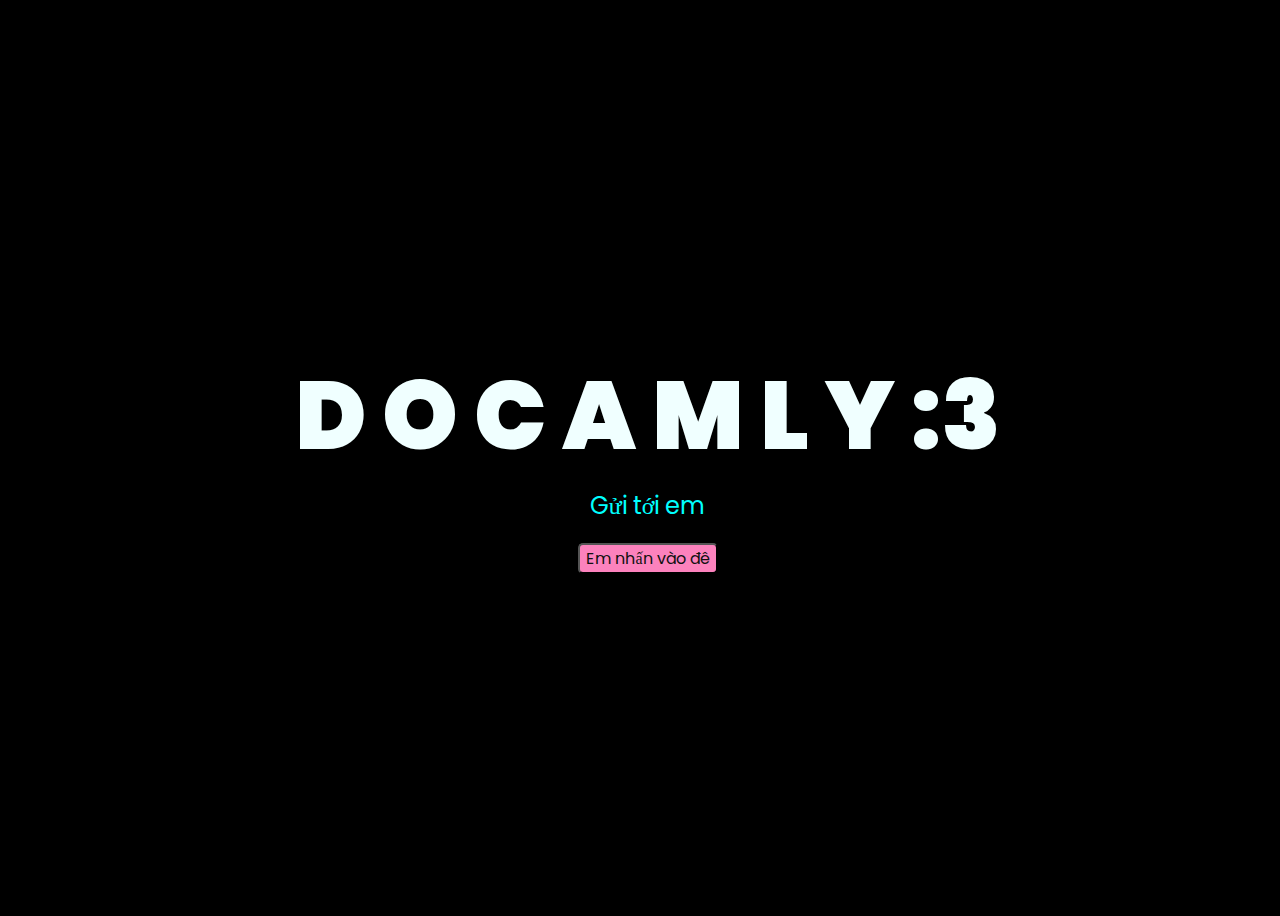
<file: index.html>
<!DOCTYPE html>
<html lang="en">
  <head>
    <meta charset="UTF-8" />
    <meta http-equiv="X-UA-Compatible" content="IE=edge" />
    <meta name="viewport" content="width=device-width, initial-scale=1.0" />
    <link rel="stylesheet" href="css/style.css" />
    <link rel="icon" href="img/flowers.png" type="image/x-icon" />
    <title>Flowers 4 U</title>
  </head>
  <body>
    <div class="greetings">
      <!-- silahkan menambah kata sesuai keinginan dengan <span>text...</span -->

      <span>D</span>
      <span>O</span>
      <span>C</span>
      <span>A</span>
      <span>M</span>
      <span>L</span>
      <span>Y</span>
      <span>:3</span>
    </div>
    <div class="description">
      <span>Gửi tới em </span>
    </div>
    <div class="button">
      <button>
        <a href="flower.html">Em nhấn vào đê</a>
      </button>
    </div>
  </body>
</html>
</file>
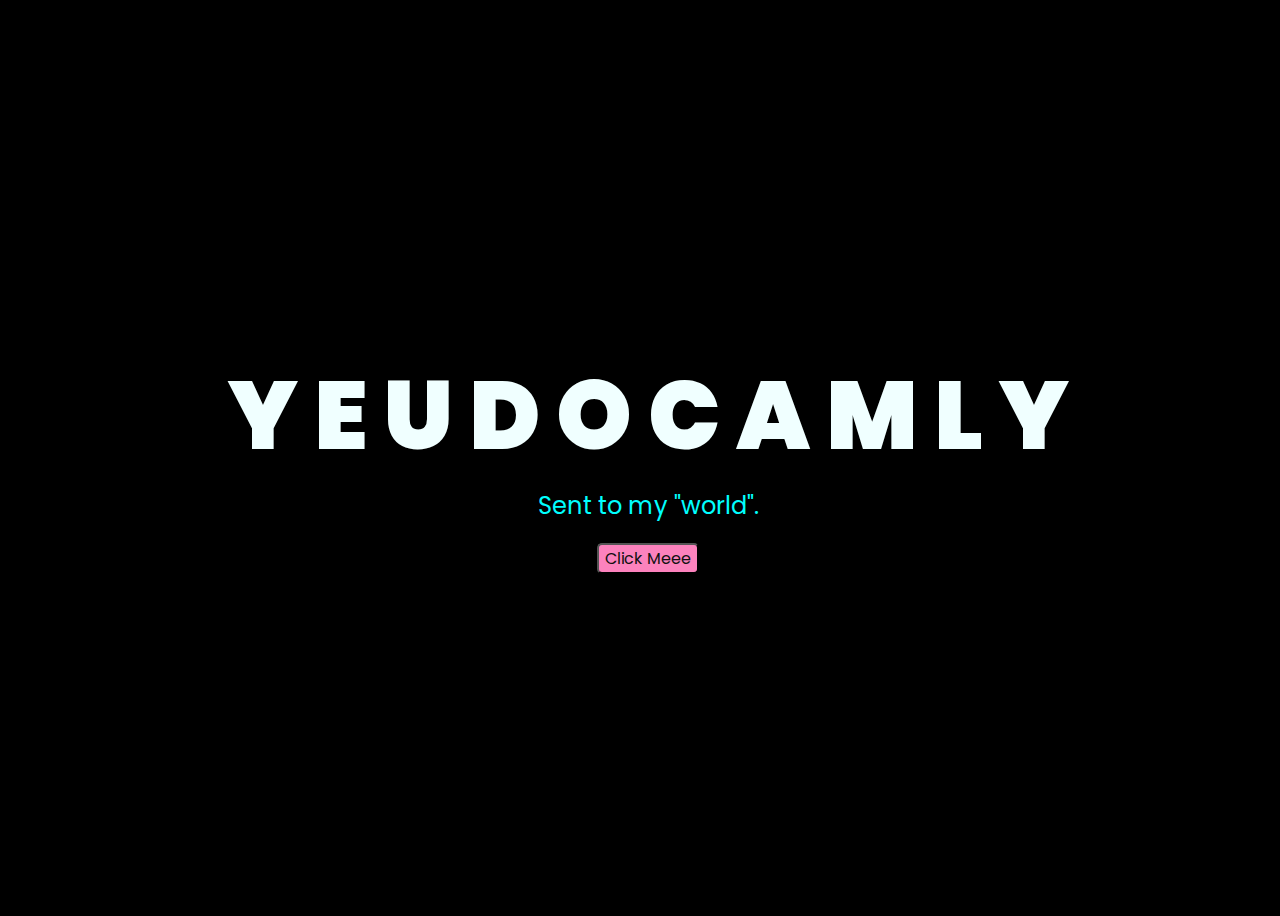
<file: flower-power/index.html>
<!DOCTYPE html>
<html lang="en">
  <head>
    <meta charset="UTF-8" />
    <meta http-equiv="X-UA-Compatible" content="IE=edge" />
    <meta name="viewport" content="width=device-width, initial-scale=1.0" />
    <link rel="stylesheet" href="css/style.css" />
    <link rel="icon" href="img/flowers.png" type="image/x-icon" />
    <title>Flowers 4 U</title>
  </head>
  <body>
    <div class="greetings">
      <!-- silahkan menambah kata sesuai keinginan dengan <span>text...</span -->
      <span>Y</span>
      <span>E</span>
      <span>U</span>
      <span>D</span>
      <span>O</span>
      <span>C</span>
      <span>A</span>
      <span>M</span>
      <span>L</span>
      <span>Y</span>
    </div>
    <div class="description">
      <span>Sent to my "world".</span>
    </div>
    <div class="button">
      <button>
        <a href="flower.html">Click Meee</a>
      </button>
    </div>
  </body>
</html>
</file>
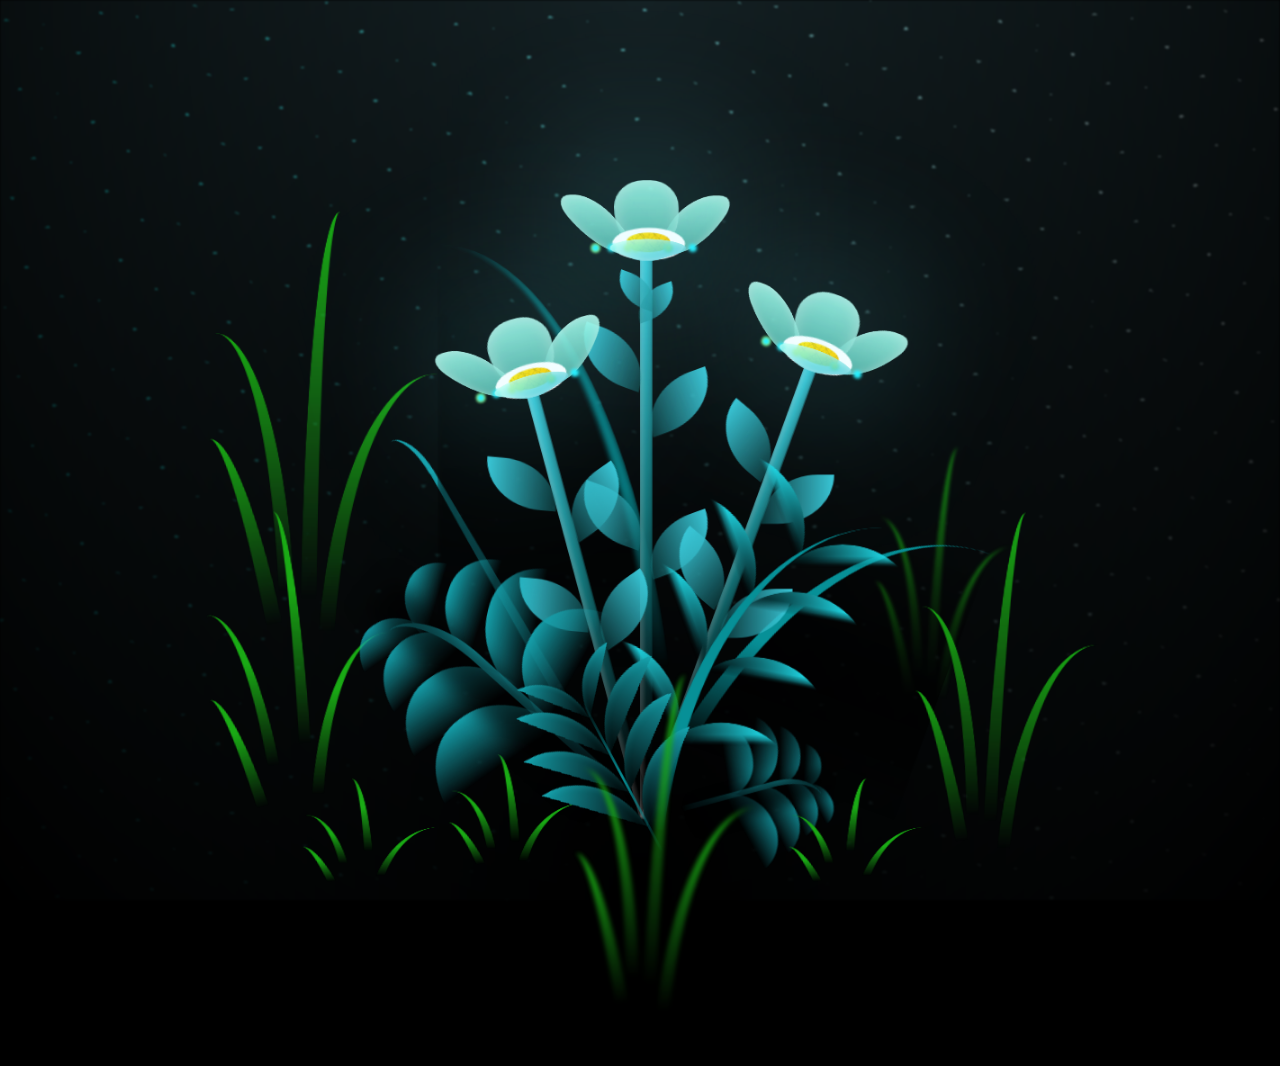
<file: flower.html>
<!DOCTYPE html>
<html lang="en">
  <head>
    <meta charset="UTF-8" />
    <meta http-equiv="X-UA-Compatible" content="IE=edge" />
    <meta name="viewport" content="width=device-width, initial-scale=1.0" />
    <link rel="stylesheet" href="css/main.css" />
    <link rel="icon" href="img/flowers.png" type="image/x-icon" />
    <title>Flowers 4 U</title>
  </head>
  <body class="container">
    <div class="night"></div>
    <audio autoplay>
      <source src="aud/Pure Imagination Lofi.mp4" type="audio/mpeg" />
      Your browser does not support the audio element.
    </audio>
    <div class="flowers">
      <div class="flower flower--1">
        <div class="flower__leafs flower__leafs--1">
          <div class="flower__leaf flower__leaf--1"></div>
          <div class="flower__leaf flower__leaf--2"></div>
          <div class="flower__leaf flower__leaf--3"></div>
          <div class="flower__leaf flower__leaf--4"></div>
          <div class="flower__white-circle"></div>

          <div class="flower__light flower__light--1"></div>
          <div class="flower__light flower__light--2"></div>
          <div class="flower__light flower__light--3"></div>
          <div class="flower__light flower__light--4"></div>
          <div class="flower__light flower__light--5"></div>
          <div class="flower__light flower__light--6"></div>
          <div class="flower__light flower__light--7"></div>
          <div class="flower__light flower__light--8"></div>
        </div>
        <div class="flower__line">
          <div class="flower__line__leaf flower__line__leaf--1"></div>
          <div class="flower__line__leaf flower__line__leaf--2"></div>
          <div class="flower__line__leaf flower__line__leaf--3"></div>
          <div class="flower__line__leaf flower__line__leaf--4"></div>
          <div class="flower__line__leaf flower__line__leaf--5"></div>
          <div class="flower__line__leaf flower__line__leaf--6"></div>
        </div>
      </div>

      <div class="flower flower--2">
        <div class="flower__leafs flower__leafs--2">
          <div class="flower__leaf flower__leaf--1"></div>
          <div class="flower__leaf flower__leaf--2"></div>
          <div class="flower__leaf flower__leaf--3"></div>
          <div class="flower__leaf flower__leaf--4"></div>
          <div class="flower__white-circle"></div>

          <div class="flower__light flower__light--1"></div>
          <div class="flower__light flower__light--2"></div>
          <div class="flower__light flower__light--3"></div>
          <div class="flower__light flower__light--4"></div>
          <div class="flower__light flower__light--5"></div>
          <div class="flower__light flower__light--6"></div>
          <div class="flower__light flower__light--7"></div>
          <div class="flower__light flower__light--8"></div>
        </div>
        <div class="flower__line">
          <div class="flower__line__leaf flower__line__leaf--1"></div>
          <div class="flower__line__leaf flower__line__leaf--2"></div>
          <div class="flower__line__leaf flower__line__leaf--3"></div>
          <div class="flower__line__leaf flower__line__leaf--4"></div>
        </div>
      </div>

      <div class="flower flower--3">
        <div class="flower__leafs flower__leafs--3">
          <div class="flower__leaf flower__leaf--1"></div>
          <div class="flower__leaf flower__leaf--2"></div>
          <div class="flower__leaf flower__leaf--3"></div>
          <div class="flower__leaf flower__leaf--4"></div>
          <div class="flower__white-circle"></div>

          <div class="flower__light flower__light--1"></div>
          <div class="flower__light flower__light--2"></div>
          <div class="flower__light flower__light--3"></div>
          <div class="flower__light flower__light--4"></div>
          <div class="flower__light flower__light--5"></div>
          <div class="flower__light flower__light--6"></div>
          <div class="flower__light flower__light--7"></div>
          <div class="flower__light flower__light--8"></div>
        </div>
        <div class="flower__line">
          <div class="flower__line__leaf flower__line__leaf--1"></div>
          <div class="flower__line__leaf flower__line__leaf--2"></div>
          <div class="flower__line__leaf flower__line__leaf--3"></div>
          <div class="flower__line__leaf flower__line__leaf--4"></div>
        </div>
      </div>

      <div class="grow-ans" style="--d: 1.2s">
        <div class="flower__g-long">
          <div class="flower__g-long__top"></div>
          <div class="flower__g-long__bottom"></div>
        </div>
      </div>

      <div class="growing-grass">
        <div class="flower__grass flower__grass--1">
          <div class="flower__grass--top"></div>
          <div class="flower__grass--bottom"></div>
          <div class="flower__grass__leaf flower__grass__leaf--1"></div>
          <div class="flower__grass__leaf flower__grass__leaf--2"></div>
          <div class="flower__grass__leaf flower__grass__leaf--3"></div>
          <div class="flower__grass__leaf flower__grass__leaf--4"></div>
          <div class="flower__grass__leaf flower__grass__leaf--5"></div>
          <div class="flower__grass__leaf flower__grass__leaf--6"></div>
          <div class="flower__grass__leaf flower__grass__leaf--7"></div>
          <div class="flower__grass__leaf flower__grass__leaf--8"></div>
          <div class="flower__grass__overlay"></div>
        </div>
      </div>

      <div class="growing-grass">
        <div class="flower__grass flower__grass--2">
          <div class="flower__grass--top"></div>
          <div class="flower__grass--bottom"></div>
          <div class="flower__grass__leaf flower__grass__leaf--1"></div>
          <div class="flower__grass__leaf flower__grass__leaf--2"></div>
          <div class="flower__grass__leaf flower__grass__leaf--3"></div>
          <div class="flower__grass__leaf flower__grass__leaf--4"></div>
          <div class="flower__grass__leaf flower__grass__leaf--5"></div>
          <div class="flower__grass__leaf flower__grass__leaf--6"></div>
          <div class="flower__grass__leaf flower__grass__leaf--7"></div>
          <div class="flower__grass__leaf flower__grass__leaf--8"></div>
          <div class="flower__grass__overlay"></div>
        </div>
      </div>

      <div class="grow-ans" style="--d: 2.4s">
        <div class="flower__g-right flower__g-right--1">
          <div class="leaf"></div>
        </div>
      </div>

      <div class="grow-ans" style="--d: 2.8s">
        <div class="flower__g-right flower__g-right--2">
          <div class="leaf"></div>
        </div>
      </div>

      <div class="grow-ans" style="--d: 2.8s">
        <div class="flower__g-front">
          <div
            class="flower__g-front__leaf-wrapper flower__g-front__leaf-wrapper--1"
          >
            <div class="flower__g-front__leaf"></div>
          </div>
          <div
            class="flower__g-front__leaf-wrapper flower__g-front__leaf-wrapper--2"
          >
            <div class="flower__g-front__leaf"></div>
          </div>
          <div
            class="flower__g-front__leaf-wrapper flower__g-front__leaf-wrapper--3"
          >
            <div class="flower__g-front__leaf"></div>
          </div>
          <div
            class="flower__g-front__leaf-wrapper flower__g-front__leaf-wrapper--4"
          >
            <div class="flower__g-front__leaf"></div>
          </div>
          <div
            class="flower__g-front__leaf-wrapper flower__g-front__leaf-wrapper--5"
          >
            <div class="flower__g-front__leaf"></div>
          </div>
          <div
            class="flower__g-front__leaf-wrapper flower__g-front__leaf-wrapper--6"
          >
            <div class="flower__g-front__leaf"></div>
          </div>
          <div
            class="flower__g-front__leaf-wrapper flower__g-front__leaf-wrapper--7"
          >
            <div class="flower__g-front__leaf"></div>
          </div>
          <div
            class="flower__g-front__leaf-wrapper flower__g-front__leaf-wrapper--8"
          >
            <div class="flower__g-front__leaf"></div>
          </div>
          <div class="flower__g-front__line"></div>
        </div>
      </div>

      <div class="grow-ans" style="--d: 3.2s">
        <div class="flower__g-fr">
          <div class="leaf"></div>
          <div class="flower__g-fr__leaf flower__g-fr__leaf--1"></div>
          <div class="flower__g-fr__leaf flower__g-fr__leaf--2"></div>
          <div class="flower__g-fr__leaf flower__g-fr__leaf--3"></div>
          <div class="flower__g-fr__leaf flower__g-fr__leaf--4"></div>
          <div class="flower__g-fr__leaf flower__g-fr__leaf--5"></div>
          <div class="flower__g-fr__leaf flower__g-fr__leaf--6"></div>
          <div class="flower__g-fr__leaf flower__g-fr__leaf--7"></div>
          <div class="flower__g-fr__leaf flower__g-fr__leaf--8"></div>
        </div>
      </div>

      <div class="long-g long-g--0">
        <div class="grow-ans" style="--d: 3s">
          <div class="leaf leaf--0"></div>
        </div>
        <div class="grow-ans" style="--d: 2.2s">
          <div class="leaf leaf--1"></div>
        </div>
        <div class="grow-ans" style="--d: 3.4s">
          <div class="leaf leaf--2"></div>
        </div>
        <div class="grow-ans" style="--d: 3.6s">
          <div class="leaf leaf--3"></div>
        </div>
      </div>

      <div class="long-g long-g--1">
        <div class="grow-ans" style="--d: 3.6s">
          <div class="leaf leaf--0"></div>
        </div>
        <div class="grow-ans" style="--d: 3.8s">
          <div class="leaf leaf--1"></div>
        </div>
        <div class="grow-ans" style="--d: 4s">
          <div class="leaf leaf--2"></div>
        </div>
        <div class="grow-ans" style="--d: 4.2s">
          <div class="leaf leaf--3"></div>
        </div>
      </div>

      <div class="long-g long-g--2">
        <div class="grow-ans" style="--d: 4s">
          <div class="leaf leaf--0"></div>
        </div>
        <div class="grow-ans" style="--d: 4.2s">
          <div class="leaf leaf--1"></div>
        </div>
        <div class="grow-ans" style="--d: 4.4s">
          <div class="leaf leaf--2"></div>
        </div>
        <div class="grow-ans" style="--d: 4.6s">
          <div class="leaf leaf--3"></div>
        </div>
      </div>

      <div class="long-g long-g--3">
        <div class="grow-ans" style="--d: 4s">
          <div class="leaf leaf--0"></div>
        </div>
        <div class="grow-ans" style="--d: 4.2s">
          <div class="leaf leaf--1"></div>
        </div>
        <div class="grow-ans" style="--d: 3s">
          <div class="leaf leaf--2"></div>
        </div>
        <div class="grow-ans" style="--d: 3.6s">
          <div class="leaf leaf--3"></div>
        </div>
      </div>

      <div class="long-g long-g--4">
        <div class="grow-ans" style="--d: 4s">
          <div class="leaf leaf--0"></div>
        </div>
        <div class="grow-ans" style="--d: 4.2s">
          <div class="leaf leaf--1"></div>
        </div>
        <div class="grow-ans" style="--d: 3s">
          <div class="leaf leaf--2"></div>
        </div>
        <div class="grow-ans" style="--d: 3.6s">
          <div class="leaf leaf--3"></div>
        </div>
      </div>

      <div class="long-g long-g--5">
        <div class="grow-ans" style="--d: 4s">
          <div class="leaf leaf--0"></div>
        </div>
        <div class="grow-ans" style="--d: 4.2s">
          <div class="leaf leaf--1"></div>
        </div>
        <div class="grow-ans" style="--d: 3s">
          <div class="leaf leaf--2"></div>
        </div>
        <div class="grow-ans" style="--d: 3.6s">
          <div class="leaf leaf--3"></div>
        </div>
      </div>

      <div class="long-g long-g--6">
        <div class="grow-ans" style="--d: 4.2s">
          <div class="leaf leaf--0"></div>
        </div>
        <div class="grow-ans" style="--d: 4.4s">
          <div class="leaf leaf--1"></div>
        </div>
        <div class="grow-ans" style="--d: 4.6s">
          <div class="leaf leaf--2"></div>
        </div>
        <div class="grow-ans" style="--d: 4.8s">
          <div class="leaf leaf--3"></div>
        </div>
      </div>

      <div class="long-g long-g--7">
        <div class="grow-ans" style="--d: 3s">
          <div class="leaf leaf--0"></div>
        </div>
        <div class="grow-ans" style="--d: 3.2s">
          <div class="leaf leaf--1"></div>
        </div>
        <div class="grow-ans" style="--d: 3.5s">
          <div class="leaf leaf--2"></div>
        </div>
        <div class="grow-ans" style="--d: 3.6s">
          <div class="leaf leaf--3"></div>
        </div>
      </div>
    </div>
    <script src="main.js"></script>
  </body>
</html>
</file>
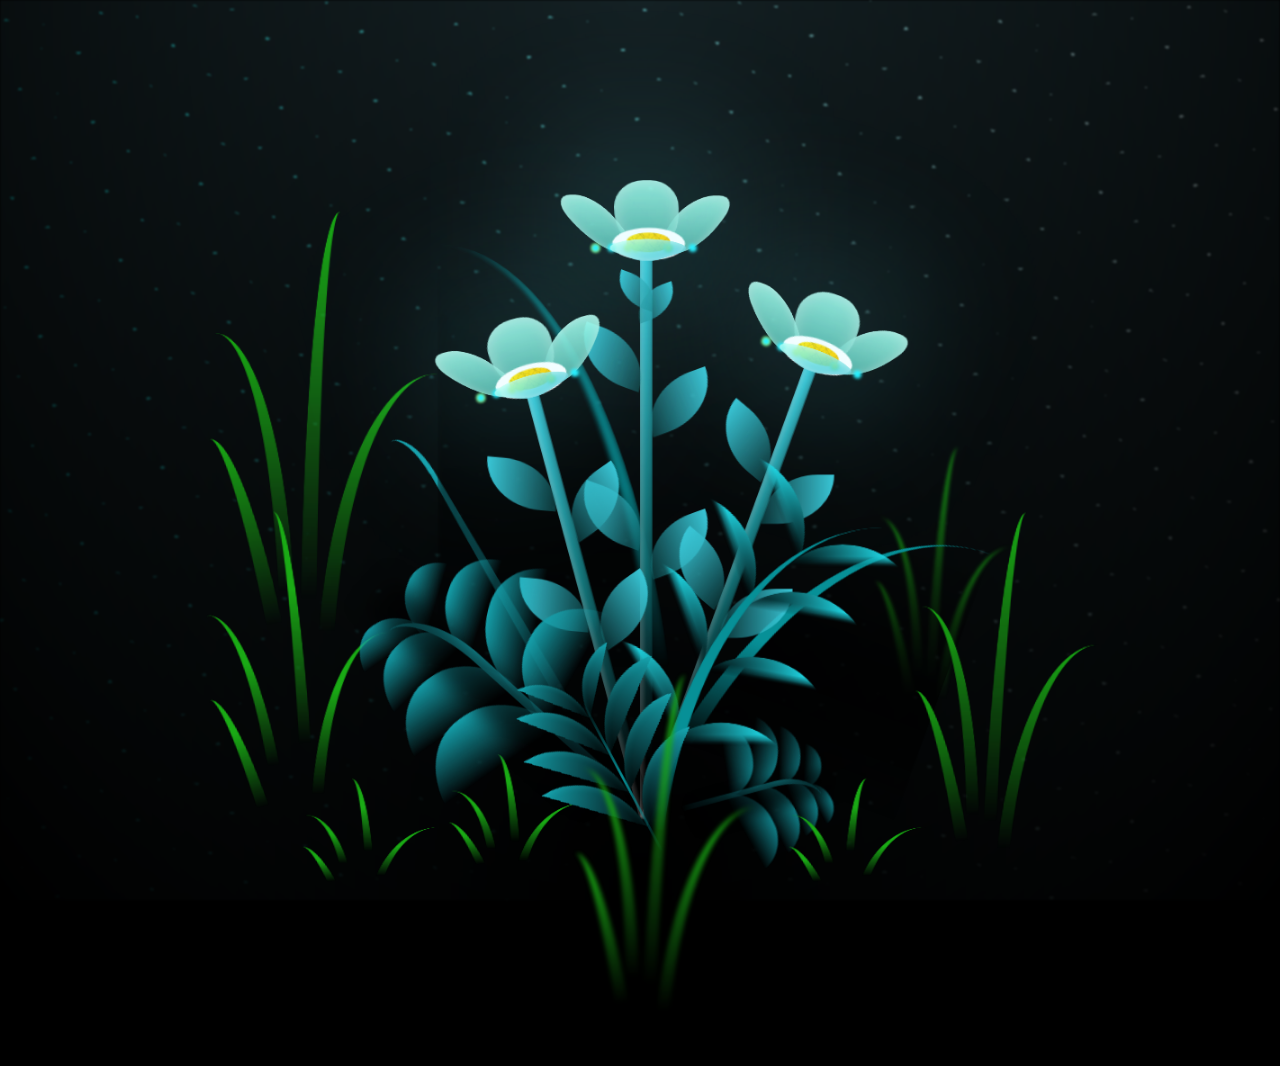
<file: flower-power/flower.html>
<!DOCTYPE html>
<html lang="en">
  <head>
    <meta charset="UTF-8" />
    <meta http-equiv="X-UA-Compatible" content="IE=edge" />
    <meta name="viewport" content="width=device-width, initial-scale=1.0" />
    <link rel="stylesheet" href="css/main.css" />
    <link rel="icon" href="img/flowers.png" type="image/x-icon" />
    <title>Flowers 4 U</title>
  </head>
  <body class="container">
    <div class="night"></div>
    <!-- <audio autoplay>
      <source src="aud/StereoLoveRemix.mp3" type="audio/mpeg" />
      Your browser does not support the audio element.
    </audio> -->
    <div class="flowers">
      <div class="flower flower--1">
        <div class="flower__leafs flower__leafs--1">
          <div class="flower__leaf flower__leaf--1"></div>
          <div class="flower__leaf flower__leaf--2"></div>
          <div class="flower__leaf flower__leaf--3"></div>
          <div class="flower__leaf flower__leaf--4"></div>
          <div class="flower__white-circle"></div>

          <div class="flower__light flower__light--1"></div>
          <div class="flower__light flower__light--2"></div>
          <div class="flower__light flower__light--3"></div>
          <div class="flower__light flower__light--4"></div>
          <div class="flower__light flower__light--5"></div>
          <div class="flower__light flower__light--6"></div>
          <div class="flower__light flower__light--7"></div>
          <div class="flower__light flower__light--8"></div>
        </div>
        <div class="flower__line">
          <div class="flower__line__leaf flower__line__leaf--1"></div>
          <div class="flower__line__leaf flower__line__leaf--2"></div>
          <div class="flower__line__leaf flower__line__leaf--3"></div>
          <div class="flower__line__leaf flower__line__leaf--4"></div>
          <div class="flower__line__leaf flower__line__leaf--5"></div>
          <div class="flower__line__leaf flower__line__leaf--6"></div>
        </div>
      </div>

      <div class="flower flower--2">
        <div class="flower__leafs flower__leafs--2">
          <div class="flower__leaf flower__leaf--1"></div>
          <div class="flower__leaf flower__leaf--2"></div>
          <div class="flower__leaf flower__leaf--3"></div>
          <div class="flower__leaf flower__leaf--4"></div>
          <div class="flower__white-circle"></div>

          <div class="flower__light flower__light--1"></div>
          <div class="flower__light flower__light--2"></div>
          <div class="flower__light flower__light--3"></div>
          <div class="flower__light flower__light--4"></div>
          <div class="flower__light flower__light--5"></div>
          <div class="flower__light flower__light--6"></div>
          <div class="flower__light flower__light--7"></div>
          <div class="flower__light flower__light--8"></div>
        </div>
        <div class="flower__line">
          <div class="flower__line__leaf flower__line__leaf--1"></div>
          <div class="flower__line__leaf flower__line__leaf--2"></div>
          <div class="flower__line__leaf flower__line__leaf--3"></div>
          <div class="flower__line__leaf flower__line__leaf--4"></div>
        </div>
      </div>

      <div class="flower flower--3">
        <div class="flower__leafs flower__leafs--3">
          <div class="flower__leaf flower__leaf--1"></div>
          <div class="flower__leaf flower__leaf--2"></div>
          <div class="flower__leaf flower__leaf--3"></div>
          <div class="flower__leaf flower__leaf--4"></div>
          <div class="flower__white-circle"></div>

          <div class="flower__light flower__light--1"></div>
          <div class="flower__light flower__light--2"></div>
          <div class="flower__light flower__light--3"></div>
          <div class="flower__light flower__light--4"></div>
          <div class="flower__light flower__light--5"></div>
          <div class="flower__light flower__light--6"></div>
          <div class="flower__light flower__light--7"></div>
          <div class="flower__light flower__light--8"></div>
        </div>
        <div class="flower__line">
          <div class="flower__line__leaf flower__line__leaf--1"></div>
          <div class="flower__line__leaf flower__line__leaf--2"></div>
          <div class="flower__line__leaf flower__line__leaf--3"></div>
          <div class="flower__line__leaf flower__line__leaf--4"></div>
        </div>
      </div>

      <div class="grow-ans" style="--d: 1.2s">
        <div class="flower__g-long">
          <div class="flower__g-long__top"></div>
          <div class="flower__g-long__bottom"></div>
        </div>
      </div>

      <div class="growing-grass">
        <div class="flower__grass flower__grass--1">
          <div class="flower__grass--top"></div>
          <div class="flower__grass--bottom"></div>
          <div class="flower__grass__leaf flower__grass__leaf--1"></div>
          <div class="flower__grass__leaf flower__grass__leaf--2"></div>
          <div class="flower__grass__leaf flower__grass__leaf--3"></div>
          <div class="flower__grass__leaf flower__grass__leaf--4"></div>
          <div class="flower__grass__leaf flower__grass__leaf--5"></div>
          <div class="flower__grass__leaf flower__grass__leaf--6"></div>
          <div class="flower__grass__leaf flower__grass__leaf--7"></div>
          <div class="flower__grass__leaf flower__grass__leaf--8"></div>
          <div class="flower__grass__overlay"></div>
        </div>
      </div>

      <div class="growing-grass">
        <div class="flower__grass flower__grass--2">
          <div class="flower__grass--top"></div>
          <div class="flower__grass--bottom"></div>
          <div class="flower__grass__leaf flower__grass__leaf--1"></div>
          <div class="flower__grass__leaf flower__grass__leaf--2"></div>
          <div class="flower__grass__leaf flower__grass__leaf--3"></div>
          <div class="flower__grass__leaf flower__grass__leaf--4"></div>
          <div class="flower__grass__leaf flower__grass__leaf--5"></div>
          <div class="flower__grass__leaf flower__grass__leaf--6"></div>
          <div class="flower__grass__leaf flower__grass__leaf--7"></div>
          <div class="flower__grass__leaf flower__grass__leaf--8"></div>
          <div class="flower__grass__overlay"></div>
        </div>
      </div>

      <div class="grow-ans" style="--d: 2.4s">
        <div class="flower__g-right flower__g-right--1">
          <div class="leaf"></div>
        </div>
      </div>

      <div class="grow-ans" style="--d: 2.8s">
        <div class="flower__g-right flower__g-right--2">
          <div class="leaf"></div>
        </div>
      </div>

      <div class="grow-ans" style="--d: 2.8s">
        <div class="flower__g-front">
          <div
            class="flower__g-front__leaf-wrapper flower__g-front__leaf-wrapper--1"
          >
            <div class="flower__g-front__leaf"></div>
          </div>
          <div
            class="flower__g-front__leaf-wrapper flower__g-front__leaf-wrapper--2"
          >
            <div class="flower__g-front__leaf"></div>
          </div>
          <div
            class="flower__g-front__leaf-wrapper flower__g-front__leaf-wrapper--3"
          >
            <div class="flower__g-front__leaf"></div>
          </div>
          <div
            class="flower__g-front__leaf-wrapper flower__g-front__leaf-wrapper--4"
          >
            <div class="flower__g-front__leaf"></div>
          </div>
          <div
            class="flower__g-front__leaf-wrapper flower__g-front__leaf-wrapper--5"
          >
            <div class="flower__g-front__leaf"></div>
          </div>
          <div
            class="flower__g-front__leaf-wrapper flower__g-front__leaf-wrapper--6"
          >
            <div class="flower__g-front__leaf"></div>
          </div>
          <div
            class="flower__g-front__leaf-wrapper flower__g-front__leaf-wrapper--7"
          >
            <div class="flower__g-front__leaf"></div>
          </div>
          <div
            class="flower__g-front__leaf-wrapper flower__g-front__leaf-wrapper--8"
          >
            <div class="flower__g-front__leaf"></div>
          </div>
          <div class="flower__g-front__line"></div>
        </div>
      </div>

      <div class="grow-ans" style="--d: 3.2s">
        <div class="flower__g-fr">
          <div class="leaf"></div>
          <div class="flower__g-fr__leaf flower__g-fr__leaf--1"></div>
          <div class="flower__g-fr__leaf flower__g-fr__leaf--2"></div>
          <div class="flower__g-fr__leaf flower__g-fr__leaf--3"></div>
          <div class="flower__g-fr__leaf flower__g-fr__leaf--4"></div>
          <div class="flower__g-fr__leaf flower__g-fr__leaf--5"></div>
          <div class="flower__g-fr__leaf flower__g-fr__leaf--6"></div>
          <div class="flower__g-fr__leaf flower__g-fr__leaf--7"></div>
          <div class="flower__g-fr__leaf flower__g-fr__leaf--8"></div>
        </div>
      </div>

      <div class="long-g long-g--0">
        <div class="grow-ans" style="--d: 3s">
          <div class="leaf leaf--0"></div>
        </div>
        <div class="grow-ans" style="--d: 2.2s">
          <div class="leaf leaf--1"></div>
        </div>
        <div class="grow-ans" style="--d: 3.4s">
          <div class="leaf leaf--2"></div>
        </div>
        <div class="grow-ans" style="--d: 3.6s">
          <div class="leaf leaf--3"></div>
        </div>
      </div>

      <div class="long-g long-g--1">
        <div class="grow-ans" style="--d: 3.6s">
          <div class="leaf leaf--0"></div>
        </div>
        <div class="grow-ans" style="--d: 3.8s">
          <div class="leaf leaf--1"></div>
        </div>
        <div class="grow-ans" style="--d: 4s">
          <div class="leaf leaf--2"></div>
        </div>
        <div class="grow-ans" style="--d: 4.2s">
          <div class="leaf leaf--3"></div>
        </div>
      </div>

      <div class="long-g long-g--2">
        <div class="grow-ans" style="--d: 4s">
          <div class="leaf leaf--0"></div>
        </div>
        <div class="grow-ans" style="--d: 4.2s">
          <div class="leaf leaf--1"></div>
        </div>
        <div class="grow-ans" style="--d: 4.4s">
          <div class="leaf leaf--2"></div>
        </div>
        <div class="grow-ans" style="--d: 4.6s">
          <div class="leaf leaf--3"></div>
        </div>
      </div>

      <div class="long-g long-g--3">
        <div class="grow-ans" style="--d: 4s">
          <div class="leaf leaf--0"></div>
        </div>
        <div class="grow-ans" style="--d: 4.2s">
          <div class="leaf leaf--1"></div>
        </div>
        <div class="grow-ans" style="--d: 3s">
          <div class="leaf leaf--2"></div>
        </div>
        <div class="grow-ans" style="--d: 3.6s">
          <div class="leaf leaf--3"></div>
        </div>
      </div>

      <div class="long-g long-g--4">
        <div class="grow-ans" style="--d: 4s">
          <div class="leaf leaf--0"></div>
        </div>
        <div class="grow-ans" style="--d: 4.2s">
          <div class="leaf leaf--1"></div>
        </div>
        <div class="grow-ans" style="--d: 3s">
          <div class="leaf leaf--2"></div>
        </div>
        <div class="grow-ans" style="--d: 3.6s">
          <div class="leaf leaf--3"></div>
        </div>
      </div>

      <div class="long-g long-g--5">
        <div class="grow-ans" style="--d: 4s">
          <div class="leaf leaf--0"></div>
        </div>
        <div class="grow-ans" style="--d: 4.2s">
          <div class="leaf leaf--1"></div>
        </div>
        <div class="grow-ans" style="--d: 3s">
          <div class="leaf leaf--2"></div>
        </div>
        <div class="grow-ans" style="--d: 3.6s">
          <div class="leaf leaf--3"></div>
        </div>
      </div>

      <div class="long-g long-g--6">
        <div class="grow-ans" style="--d: 4.2s">
          <div class="leaf leaf--0"></div>
        </div>
        <div class="grow-ans" style="--d: 4.4s">
          <div class="leaf leaf--1"></div>
        </div>
        <div class="grow-ans" style="--d: 4.6s">
          <div class="leaf leaf--2"></div>
        </div>
        <div class="grow-ans" style="--d: 4.8s">
          <div class="leaf leaf--3"></div>
        </div>
      </div>

      <div class="long-g long-g--7">
        <div class="grow-ans" style="--d: 3s">
          <div class="leaf leaf--0"></div>
        </div>
        <div class="grow-ans" style="--d: 3.2s">
          <div class="leaf leaf--1"></div>
        </div>
        <div class="grow-ans" style="--d: 3.5s">
          <div class="leaf leaf--2"></div>
        </div>
        <div class="grow-ans" style="--d: 3.6s">
          <div class="leaf leaf--3"></div>
        </div>
      </div>
    </div>
    <script src="main.js"></script>
  </body>
</html>
</file>
<file: css/style.css>
@import url("https://fonts.googleapis.com/css2?family=Poppins:ital,wght@0,500;1,900&display=swap");
* {
  font-family: "Poppins", cursive;
}
body {
  color: azure;
  width: 100%;
  height: 100vh;
  display: flex;
  flex-direction: column;
  align-items: center;
  justify-content: center;
  background-color: black;
}
.greetings {
  font-size: 6rem;
  font-weight: 900;
}
.greetings > span {
  animation: glow 3s ease-in-out infinite;
}
@keyframes glow {
  0%,
  100% {
    color: #ffffff;
    text-shadow: 0 0 12px #39c6d6, 0 0 50px #39c6d6, 0 0 100px #39c6d6;
  }
  10%,
  90% {
    color: #111111;
    text-shadow: none;
  }
}
.greetings > span:nth-child(2) {
  animation-delay: 0.2s;
}
.greetings > span:nth-child(3) {
  animation-delay: 0.4s;
}
.greetings > span:nth-child(4) {
  animation-delay: 0.6s;
}
.greetings > span:nth-child(5) {
  animation-delay: 0.8s;
}
.greetings > span:nth-child(6) {
  animation-delay: 1s;
}
.greetings > span:nth-child(7) {
  animation-delay: 1.2s;
}
.greetings > span:nth-child(8) {
  animation-delay: 1.4s;
}
.greetings > span:nth-child(9) {
  animation-delay: 1.6s;
}
.greetings > span:nth-child(10) {
  animation-delay: 1.8s;
}
.greetings > span:nth-child(11) {
  animation-delay: 2s;
}
.greetings > span:nth-child(12) {
  animation-delay: 2.2s;
}

.greetings > span:nth-child(13) {
  animation-delay: 2.4s;
}
.greetings > span:nth-child(14) {
  animation-delay: 2.6s;
}
.greetings > span:nth-child(15) {
  animation-delay: 2.8s;
}
.description {
  font-size: 1.5rem;
  margin-bottom: 20px;
  text-align: center;
  color: aqua;
}
button {
  background-color: #fc82bd;
  border-radius: 5px;
}
.button a {
  text-decoration: none;
  font-size: 1rem;
  color: #111;
}

@media screen and (max-width: 574px) {
  .greetings {
    display: block;
    font-size: 3rem;
    font-weight: 500;
    text-align: center;
  }
  .description {
    font-size: 1rem;
  }

  .button a {
    font-size: 30px;
  }
  button {
    padding: 20px;
  }
}
</file>
<file: flower-power/css/style.css>
@import url('https://fonts.googleapis.com/css2?family=Poppins:ital,wght@0,500;1,900&display=swap');
*{
    font-family: 'Poppins',cursive;
}
body{
    color: azure;
    width: 100%;
    height: 100vh;
    display: flex;
    flex-direction: column;
    align-items: center;
    justify-content: center;
    background-color: black;
}
.greetings{
    font-size: 6rem;
    font-weight: 900;
}
.greetings > span{
    animation: glow 3s ease-in-out infinite;
}
@keyframes glow{
    0%, 100%{
        color: #ffffff;
        text-shadow: 0 0 12px #39c6d6, 0 0 50px #39c6d6, 0 0 100px #39c6d6;
    }
    10%, 90%{
        color: #111111;
        text-shadow: none;
    }
}
.greetings > span:nth-child(2){
    animation-delay: .2s ;
}
.greetings > span:nth-child(3){
    animation-delay: .4s ;
}
.greetings > span:nth-child(4){
    animation-delay: .6s;
}
.greetings > span:nth-child(5){
    animation-delay: .8s;
}
.greetings > span:nth-child(6){
    animation-delay: 1s;
}
.greetings > span:nth-child(7){
    animation-delay: 1.2s;
}
.greetings > span:nth-child(8){
    animation-delay: 1.4s;
}
.greetings > span:nth-child(9){
    animation-delay: 1.6s;
}
.greetings > span:nth-child(10){
    animation-delay: 1.8s;
}
.greetings > span:nth-child(11){
    animation-delay: 2s;
}
.greetings > span:nth-child(12){
    animation-delay: 2.2s;
}

.greetings > span:nth-child(13){
    animation-delay: 2.4s;
}
.greetings > span:nth-child(14){
    animation-delay: 2.6s;
}
.greetings > span:nth-child(15){
    animation-delay: 2.8s;
}
.description{
    font-size: 1.5rem;
    margin-bottom: 20px;
    text-align: center;
    color: aqua;
}
button{
    background-color: #fc82bd;
    border-radius: 5px;
}
.button a{
    text-decoration: none;
    font-size: 1rem;
    color: #111;
}

@media screen and (max-width:574px){
    .greetings{
        display: block;
        font-size: 3rem;
        font-weight: 500;
        text-align: center;
    }
    .description{
        font-size: 1rem;
    }
    
    .button a{
        font-size: .5rem;
    }
}
</file>
<file: css/main.css>
*,
*::after,
*::before {
  padding: 0;
  margin: 0;
  box-sizing: border-box;
}

:root {
  --dark-color: #000;
}

body {
  display: flex;
  align-items: flex-end;
  justify-content: center;
  min-height: 100vh;
  background-color: var(--dark-color);
  overflow: hidden;
  perspective: 1000px;
}

.night {
  position: fixed;
  left: 50%;
  top: 0;
  transform: translateX(-50%);
  width: 100%;
  height: 100%;
  filter: blur(0.1vmin);
  background-image: radial-gradient(ellipse at top, transparent 0%, var(--dark-color)), radial-gradient(ellipse at bottom, var(--dark-color), rgba(145, 233, 255, 0.2)), repeating-linear-gradient(220deg, rgb(0, 0, 0) 0px, rgb(0, 0, 0) 19px, transparent 19px, transparent 22px), repeating-linear-gradient(189deg, rgb(0, 0, 0) 0px, rgb(0, 0, 0) 19px, transparent 19px, transparent 22px), repeating-linear-gradient(148deg, rgb(0, 0, 0) 0px, rgb(0, 0, 0) 19px, transparent 19px, transparent 22px), linear-gradient(90deg, rgb(0, 255, 250), rgb(240, 240, 240));
}

.flowers {
  position: relative;
  transform: scale(0.9);
}

.flower {
  position: absolute;
  bottom: 10vmin;
  transform-origin: bottom center;
  z-index: 10;
  --fl-speed: 0.8s;
}
.flower--1 {
  -webkit-animation: moving-flower-1 4s linear infinite;
          animation: moving-flower-1 4s linear infinite;
}
.flower--1 .flower__line {
  height: 70vmin;
  -webkit-animation-delay: 0.3s;
          animation-delay: 0.3s;
}
.flower--1 .flower__line__leaf--1 {
  -webkit-animation: blooming-leaf-right var(--fl-speed) 1.6s backwards;
          animation: blooming-leaf-right var(--fl-speed) 1.6s backwards;
}
.flower--1 .flower__line__leaf--2 {
  -webkit-animation: blooming-leaf-right var(--fl-speed) 1.4s backwards;
          animation: blooming-leaf-right var(--fl-speed) 1.4s backwards;
}
.flower--1 .flower__line__leaf--3 {
  -webkit-animation: blooming-leaf-left var(--fl-speed) 1.2s backwards;
          animation: blooming-leaf-left var(--fl-speed) 1.2s backwards;
}
.flower--1 .flower__line__leaf--4 {
  -webkit-animation: blooming-leaf-left var(--fl-speed) 1s backwards;
          animation: blooming-leaf-left var(--fl-speed) 1s backwards;
}
.flower--1 .flower__line__leaf--5 {
  -webkit-animation: blooming-leaf-right var(--fl-speed) 1.8s backwards;
          animation: blooming-leaf-right var(--fl-speed) 1.8s backwards;
}
.flower--1 .flower__line__leaf--6 {
  -webkit-animation: blooming-leaf-left var(--fl-speed) 2s backwards;
          animation: blooming-leaf-left var(--fl-speed) 2s backwards;
}
.flower--2 {
  left: 50%;
  transform: rotate(20deg);
  -webkit-animation: moving-flower-2 4s linear infinite;
          animation: moving-flower-2 4s linear infinite;
}
.flower--2 .flower__line {
  height: 60vmin;
  -webkit-animation-delay: 0.6s;
          animation-delay: 0.6s;
}
.flower--2 .flower__line__leaf--1 {
  -webkit-animation: blooming-leaf-right var(--fl-speed) 1.9s backwards;
          animation: blooming-leaf-right var(--fl-speed) 1.9s backwards;
}
.flower--2 .flower__line__leaf--2 {
  -webkit-animation: blooming-leaf-right var(--fl-speed) 1.7s backwards;
          animation: blooming-leaf-right var(--fl-speed) 1.7s backwards;
}
.flower--2 .flower__line__leaf--3 {
  -webkit-animation: blooming-leaf-left var(--fl-speed) 1.5s backwards;
          animation: blooming-leaf-left var(--fl-speed) 1.5s backwards;
}
.flower--2 .flower__line__leaf--4 {
  -webkit-animation: blooming-leaf-left var(--fl-speed) 1.3s backwards;
          animation: blooming-leaf-left var(--fl-speed) 1.3s backwards;
}
.flower--3 {
  left: 50%;
  transform: rotate(-15deg);
  -webkit-animation: moving-flower-3 4s linear infinite;
          animation: moving-flower-3 4s linear infinite;
}
.flower--3 .flower__line {
  -webkit-animation-delay: 0.9s;
          animation-delay: 0.9s;
}
.flower--3 .flower__line__leaf--1 {
  -webkit-animation: blooming-leaf-right var(--fl-speed) 2.5s backwards;
          animation: blooming-leaf-right var(--fl-speed) 2.5s backwards;
}
.flower--3 .flower__line__leaf--2 {
  -webkit-animation: blooming-leaf-right var(--fl-speed) 2.3s backwards;
          animation: blooming-leaf-right var(--fl-speed) 2.3s backwards;
}
.flower--3 .flower__line__leaf--3 {
  -webkit-animation: blooming-leaf-left var(--fl-speed) 2.1s backwards;
          animation: blooming-leaf-left var(--fl-speed) 2.1s backwards;
}
.flower--3 .flower__line__leaf--4 {
  -webkit-animation: blooming-leaf-left var(--fl-speed) 1.9s backwards;
          animation: blooming-leaf-left var(--fl-speed) 1.9s backwards;
}
.flower__leafs {
  position: relative;
  -webkit-animation: blooming-flower 2s backwards;
          animation: blooming-flower 2s backwards;
}
.flower__leafs--1 {
  -webkit-animation-delay: 1.1s;
          animation-delay: 1.1s;
}
.flower__leafs--2 {
  -webkit-animation-delay: 1.4s;
          animation-delay: 1.4s;
}
.flower__leafs--3 {
  -webkit-animation-delay: 1.7s;
          animation-delay: 1.7s;
}
.flower__leafs::after {
  content: "";
  position: absolute;
  left: 0;
  top: 0;
  transform: translate(-50%, -100%);
  width: 8vmin;
  height: 8vmin;
  background-color: #6bf0ff;
  filter: blur(10vmin);
}
.flower__leaf {
  position: absolute;
  bottom: 0;
  left: 50%;
  width: 8vmin;
  height: 11vmin;
  border-radius: 51% 49% 47% 53%/44% 45% 55% 69%;
  background-color: #a7ffee;
  background-image: linear-gradient(to top, #54b8aa, #a7ffee);
  transform-origin: bottom center;
  opacity: 0.9;
  box-shadow: inset 0 0 2vmin rgba(255, 255, 255, 0.5);
}
.flower__leaf--1 {
  transform: translate(-10%, 1%) rotateY(40deg) rotateX(-50deg);
}
.flower__leaf--2 {
  transform: translate(-50%, -4%) rotateX(40deg);
}
.flower__leaf--3 {
  transform: translate(-90%, 0%) rotateY(45deg) rotateX(50deg);
}
.flower__leaf--4 {
  width: 8vmin;
  height: 8vmin;
  transform-origin: bottom left;
  border-radius: 4vmin 10vmin 4vmin 4vmin;
  transform: translate(0%, 18%) rotateX(70deg) rotate(-43deg);
  background-image: linear-gradient(to top, #39c6d6, #a7ffee);
  z-index: 1;
  opacity: 0.8;
}
.flower__white-circle {
  position: absolute;
  left: -3.5vmin;
  top: -3vmin;
  width: 9vmin;
  height: 4vmin;
  border-radius: 50%;
  background-color: #fff;
}
.flower__white-circle::after {
  content: "";
  position: absolute;
  left: 50%;
  top: 45%;
  transform: translate(-50%, -50%);
  width: 60%;
  height: 60%;
  border-radius: inherit;
  background-image: repeating-linear-gradient(135deg, rgba(0, 0, 0, 0.03) 0px, rgba(0, 0, 0, 0.03) 1px, transparent 1px, transparent 12px), repeating-linear-gradient(45deg, rgba(0, 0, 0, 0.03) 0px, rgba(0, 0, 0, 0.03) 1px, transparent 1px, transparent 12px), repeating-linear-gradient(67.5deg, rgba(0, 0, 0, 0.03) 0px, rgba(0, 0, 0, 0.03) 1px, transparent 1px, transparent 12px), repeating-linear-gradient(135deg, rgba(0, 0, 0, 0.03) 0px, rgba(0, 0, 0, 0.03) 1px, transparent 1px, transparent 12px), repeating-linear-gradient(45deg, rgba(0, 0, 0, 0.03) 0px, rgba(0, 0, 0, 0.03) 1px, transparent 1px, transparent 12px), repeating-linear-gradient(112.5deg, rgba(0, 0, 0, 0.03) 0px, rgba(0, 0, 0, 0.03) 1px, transparent 1px, transparent 12px), repeating-linear-gradient(112.5deg, rgba(0, 0, 0, 0.03) 0px, rgba(0, 0, 0, 0.03) 1px, transparent 1px, transparent 12px), repeating-linear-gradient(45deg, rgba(0, 0, 0, 0.03) 0px, rgba(0, 0, 0, 0.03) 1px, transparent 1px, transparent 12px), repeating-linear-gradient(22.5deg, rgba(0, 0, 0, 0.03) 0px, rgba(0, 0, 0, 0.03) 1px, transparent 1px, transparent 12px), repeating-linear-gradient(45deg, rgba(0, 0, 0, 0.03) 0px, rgba(0, 0, 0, 0.03) 1px, transparent 1px, transparent 12px), repeating-linear-gradient(22.5deg, rgba(0, 0, 0, 0.03) 0px, rgba(0, 0, 0, 0.03) 1px, transparent 1px, transparent 12px), repeating-linear-gradient(135deg, rgba(0, 0, 0, 0.03) 0px, rgba(0, 0, 0, 0.03) 1px, transparent 1px, transparent 12px), repeating-linear-gradient(157.5deg, rgba(0, 0, 0, 0.03) 0px, rgba(0, 0, 0, 0.03) 1px, transparent 1px, transparent 12px), repeating-linear-gradient(67.5deg, rgba(0, 0, 0, 0.03) 0px, rgba(0, 0, 0, 0.03) 1px, transparent 1px, transparent 12px), repeating-linear-gradient(67.5deg, rgba(0, 0, 0, 0.03) 0px, rgba(0, 0, 0, 0.03) 1px, transparent 1px, transparent 12px), linear-gradient(90deg, rgb(255, 235, 18), rgb(255, 206, 0));
}
.flower__line {
  height: 55vmin;
  width: 1.5vmin;
  background-image: linear-gradient(to left, rgba(0, 0, 0, 0.2), transparent, rgba(255, 255, 255, 0.2)), linear-gradient(to top, transparent 10%, #14757a, #39c6d6);
  box-shadow: inset 0 0 2px rgba(0, 0, 0, 0.5);
  -webkit-animation: grow-flower-tree 4s backwards;
          animation: grow-flower-tree 4s backwards;
}
.flower__line__leaf {
  --w: 7vmin;
  --h: calc(var(--w) + 2vmin);
  position: absolute;
  top: 20%;
  left: 90%;
  width: var(--w);
  height: var(--h);
  border-top-right-radius: var(--h);
  border-bottom-left-radius: var(--h);
  background-image: linear-gradient(to top, rgba(20, 117, 122, 0.4), #39c6d6);
}
.flower__line__leaf--1 {
  transform: rotate(70deg) rotateY(30deg);
}
.flower__line__leaf--2 {
  top: 45%;
  transform: rotate(70deg) rotateY(30deg);
}
.flower__line__leaf--3, .flower__line__leaf--4, .flower__line__leaf--6 {
  border-top-right-radius: 0;
  border-bottom-left-radius: 0;
  border-top-left-radius: var(--h);
  border-bottom-right-radius: var(--h);
  left: -460%;
  top: 12%;
  transform: rotate(-70deg) rotateY(30deg);
}
.flower__line__leaf--4 {
  top: 40%;
}
.flower__line__leaf--5 {
  top: 0;
  transform-origin: left;
  transform: rotate(70deg) rotateY(30deg) scale(0.6);
}
.flower__line__leaf--6 {
  top: -2%;
  left: -450%;
  transform-origin: right;
  transform: rotate(-70deg) rotateY(30deg) scale(0.6);
}
.flower__light {
  position: absolute;
  bottom: 0vmin;
  width: 1vmin;
  height: 1vmin;
  background-color: rgb(255, 251, 0);
  border-radius: 50%;
  filter: blur(0.2vmin);
  -webkit-animation: light-ans 4s linear infinite backwards;
          animation: light-ans 4s linear infinite backwards;
}
.flower__light:nth-child(odd) {
  background-color: #23f0ff;
}
.flower__light--1 {
  left: -2vmin;
  -webkit-animation-delay: 1s;
          animation-delay: 1s;
}
.flower__light--2 {
  left: 3vmin;
  -webkit-animation-delay: 0.5s;
          animation-delay: 0.5s;
}
.flower__light--3 {
  left: -6vmin;
  -webkit-animation-delay: 0.3s;
          animation-delay: 0.3s;
}
.flower__light--4 {
  left: 6vmin;
  -webkit-animation-delay: 0.9s;
          animation-delay: 0.9s;
}
.flower__light--5 {
  left: -1vmin;
  -webkit-animation-delay: 1.5s;
          animation-delay: 1.5s;
}
.flower__light--6 {
  left: -4vmin;
  -webkit-animation-delay: 3s;
          animation-delay: 3s;
}
.flower__light--7 {
  left: 3vmin;
  -webkit-animation-delay: 2s;
          animation-delay: 2s;
}
.flower__light--8 {
  left: -6vmin;
  -webkit-animation-delay: 3.5s;
          animation-delay: 3.5s;
}
.flower__grass {
  --c: #159faa;
  --line-w: 1.5vmin;
  position: absolute;
  bottom: 12vmin;
  left: -7vmin;
  display: flex;
  flex-direction: column;
  align-items: flex-end;
  z-index: 20;
  transform-origin: bottom center;
  transform: rotate(-48deg) rotateY(40deg);
}
.flower__grass--1 {
  -webkit-animation: moving-grass 2s linear infinite;
          animation: moving-grass 2s linear infinite;
}
.flower__grass--2 {
  left: 2vmin;
  bottom: 10vmin;
  transform: scale(0.5) rotate(75deg) rotateX(10deg) rotateY(-200deg);
  opacity: 0.8;
  z-index: 0;
  -webkit-animation: moving-grass--2 1.5s linear infinite;
          animation: moving-grass--2 1.5s linear infinite;
}
.flower__grass--top {
  width: 7vmin;
  height: 10vmin;
  border-top-right-radius: 100%;
  border-right: var(--line-w) solid var(--c);
  transform-origin: bottom center;
  transform: rotate(-2deg);
}
.flower__grass--bottom {
  margin-top: -2px;
  width: var(--line-w);
  height: 25vmin;
  background-image: linear-gradient(to top, transparent, var(--c));
}
.flower__grass__leaf {
  --size: 10vmin;
  position: absolute;
  width: calc(var(--size) * 2.1);
  height: var(--size);
  border-top-left-radius: var(--size);
  border-top-right-radius: var(--size);
  background-image: linear-gradient(to top, transparent, transparent 30%, var(--c));
  z-index: 100;
}
.flower__grass__leaf--1 {
  top: -6%;
  left: 30%;
  --size: 6vmin;
  transform: rotate(-20deg);
  -webkit-animation: growing-grass-ans--1 2s 2.6s backwards;
          animation: growing-grass-ans--1 2s 2.6s backwards;
}
@-webkit-keyframes growing-grass-ans--1 {
  0% {
    transform-origin: bottom left;
    transform: rotate(-20deg) scale(0);
  }
}
@keyframes growing-grass-ans--1 {
  0% {
    transform-origin: bottom left;
    transform: rotate(-20deg) scale(0);
  }
}
.flower__grass__leaf--2 {
  top: -5%;
  left: -110%;
  --size: 6vmin;
  transform: rotate(10deg);
  -webkit-animation: growing-grass-ans--2 2s 2.4s linear backwards;
          animation: growing-grass-ans--2 2s 2.4s linear backwards;
}
@-webkit-keyframes growing-grass-ans--2 {
  0% {
    transform-origin: bottom right;
    transform: rotate(10deg) scale(0);
  }
}
@keyframes growing-grass-ans--2 {
  0% {
    transform-origin: bottom right;
    transform: rotate(10deg) scale(0);
  }
}
.flower__grass__leaf--3 {
  top: 5%;
  left: 60%;
  --size: 8vmin;
  transform: rotate(-18deg) rotateX(-20deg);
  -webkit-animation: growing-grass-ans--3 2s 2.2s linear backwards;
          animation: growing-grass-ans--3 2s 2.2s linear backwards;
}
@-webkit-keyframes growing-grass-ans--3 {
  0% {
    transform-origin: bottom left;
    transform: rotate(-18deg) rotateX(-20deg) scale(0);
  }
}
@keyframes growing-grass-ans--3 {
  0% {
    transform-origin: bottom left;
    transform: rotate(-18deg) rotateX(-20deg) scale(0);
  }
}
.flower__grass__leaf--4 {
  top: 6%;
  left: -135%;
  --size: 8vmin;
  transform: rotate(2deg);
  -webkit-animation: growing-grass-ans--4 2s 2s linear backwards;
          animation: growing-grass-ans--4 2s 2s linear backwards;
}
@-webkit-keyframes growing-grass-ans--4 {
  0% {
    transform-origin: bottom right;
    transform: rotate(2deg) scale(0);
  }
}
@keyframes growing-grass-ans--4 {
  0% {
    transform-origin: bottom right;
    transform: rotate(2deg) scale(0);
  }
}
.flower__grass__leaf--5 {
  top: 20%;
  left: 60%;
  --size: 10vmin;
  transform: rotate(-24deg) rotateX(-20deg);
  -webkit-animation: growing-grass-ans--5 2s 1.8s linear backwards;
          animation: growing-grass-ans--5 2s 1.8s linear backwards;
}
@-webkit-keyframes growing-grass-ans--5 {
  0% {
    transform-origin: bottom left;
    transform: rotate(-24deg) rotateX(-20deg) scale(0);
  }
}
@keyframes growing-grass-ans--5 {
  0% {
    transform-origin: bottom left;
    transform: rotate(-24deg) rotateX(-20deg) scale(0);
  }
}
.flower__grass__leaf--6 {
  top: 22%;
  left: -180%;
  --size: 10vmin;
  transform: rotate(10deg);
  -webkit-animation: growing-grass-ans--6 2s 1.6s linear backwards;
          animation: growing-grass-ans--6 2s 1.6s linear backwards;
}
@-webkit-keyframes growing-grass-ans--6 {
  0% {
    transform-origin: bottom right;
    transform: rotate(10deg) scale(0);
  }
}
@keyframes growing-grass-ans--6 {
  0% {
    transform-origin: bottom right;
    transform: rotate(10deg) scale(0);
  }
}
.flower__grass__leaf--7 {
  top: 39%;
  left: 70%;
  --size: 10vmin;
  transform: rotate(-10deg);
  -webkit-animation: growing-grass-ans--7 2s 1.4s linear backwards;
          animation: growing-grass-ans--7 2s 1.4s linear backwards;
}
@-webkit-keyframes growing-grass-ans--7 {
  0% {
    transform-origin: bottom left;
    transform: rotate(-10deg) scale(0);
  }
}
@keyframes growing-grass-ans--7 {
  0% {
    transform-origin: bottom left;
    transform: rotate(-10deg) scale(0);
  }
}
.flower__grass__leaf--8 {
  top: 40%;
  left: -215%;
  --size: 11vmin;
  transform: rotate(10deg);
  -webkit-animation: growing-grass-ans--8 2s 1.2s linear backwards;
          animation: growing-grass-ans--8 2s 1.2s linear backwards;
}
@-webkit-keyframes growing-grass-ans--8 {
  0% {
    transform-origin: bottom right;
    transform: rotate(10deg) scale(0);
  }
}
@keyframes growing-grass-ans--8 {
  0% {
    transform-origin: bottom right;
    transform: rotate(10deg) scale(0);
  }
}
.flower__grass__overlay {
  position: absolute;
  top: -10%;
  right: 0%;
  width: 100%;
  height: 100%;
  background-color: rgba(0, 0, 0, 0.6);
  filter: blur(1.5vmin);
  z-index: 100;
}
.flower__g-long {
  --w: 2vmin;
  --h: 6vmin;
  --c: #159faa;
  position: absolute;
  bottom: 10vmin;
  left: -3vmin;
  transform-origin: bottom center;
  transform: rotate(-30deg) rotateY(-20deg);
  display: flex;
  flex-direction: column;
  align-items: flex-end;
  -webkit-animation: flower-g-long-ans 3s linear infinite;
          animation: flower-g-long-ans 3s linear infinite;
}
@-webkit-keyframes flower-g-long-ans {
  0%, 100% {
    transform: rotate(-30deg) rotateY(-20deg);
  }
  50% {
    transform: rotate(-32deg) rotateY(-20deg);
  }
}
@keyframes flower-g-long-ans {
  0%, 100% {
    transform: rotate(-30deg) rotateY(-20deg);
  }
  50% {
    transform: rotate(-32deg) rotateY(-20deg);
  }
}
.flower__g-long__top {
  top: calc(var(--h) * -1);
  width: calc(var(--w) + 1vmin);
  height: var(--h);
  border-top-right-radius: 100%;
  border-right: 0.7vmin solid var(--c);
  transform: translate(-0.7vmin, 1vmin);
}
.flower__g-long__bottom {
  width: var(--w);
  height: 50vmin;
  transform-origin: bottom center;
  background-image: linear-gradient(to top, transparent 30%, var(--c));
  box-shadow: inset 0 0 2px rgba(0, 0, 0, 0.5);
  -webkit-clip-path: polygon(35% 0, 65% 1%, 100% 100%, 0% 100%);
          clip-path: polygon(35% 0, 65% 1%, 100% 100%, 0% 100%);
}
.flower__g-right {
  position: absolute;
  bottom: 6vmin;
  left: -2vmin;
  transform-origin: bottom left;
  transform: rotate(20deg);
}
.flower__g-right .leaf {
  width: 30vmin;
  height: 50vmin;
  border-top-left-radius: 100%;
  border-left: 2vmin solid #079097;
  background-image: linear-gradient(to bottom, transparent, var(--dark-color) 60%);
  -webkit-mask-image: linear-gradient(to top, transparent 30%, #079097 60%);
}
.flower__g-right--1 {
  -webkit-animation: flower-g-right-ans 2.5s linear infinite;
          animation: flower-g-right-ans 2.5s linear infinite;
}
.flower__g-right--2 {
  left: 5vmin;
  transform: rotateY(-180deg);
  -webkit-animation: flower-g-right-ans--2 3s linear infinite;
          animation: flower-g-right-ans--2 3s linear infinite;
}
.flower__g-right--2 .leaf {
  height: 75vmin;
  filter: blur(0.3vmin);
  opacity: 0.8;
}
@-webkit-keyframes flower-g-right-ans {
  0%, 100% {
    transform: rotate(20deg);
  }
  50% {
    transform: rotate(24deg) rotateX(-20deg);
  }
}
@keyframes flower-g-right-ans {
  0%, 100% {
    transform: rotate(20deg);
  }
  50% {
    transform: rotate(24deg) rotateX(-20deg);
  }
}
@-webkit-keyframes flower-g-right-ans--2 {
  0%, 100% {
    transform: rotateY(-180deg) rotate(0deg) rotateX(-20deg);
  }
  50% {
    transform: rotateY(-180deg) rotate(6deg) rotateX(-20deg);
  }
}
@keyframes flower-g-right-ans--2 {
  0%, 100% {
    transform: rotateY(-180deg) rotate(0deg) rotateX(-20deg);
  }
  50% {
    transform: rotateY(-180deg) rotate(6deg) rotateX(-20deg);
  }
}
.flower__g-front {
  position: absolute;
  bottom: 6vmin;
  left: 2.5vmin;
  z-index: 100;
  transform-origin: bottom center;
  transform: rotate(-28deg) rotateY(30deg) scale(1.04);
  -webkit-animation: flower__g-front-ans 2s linear infinite;
          animation: flower__g-front-ans 2s linear infinite;
}
@-webkit-keyframes flower__g-front-ans {
  0%, 100% {
    transform: rotate(-28deg) rotateY(30deg) scale(1.04);
  }
  50% {
    transform: rotate(-35deg) rotateY(40deg) scale(1.04);
  }
}
@keyframes flower__g-front-ans {
  0%, 100% {
    transform: rotate(-28deg) rotateY(30deg) scale(1.04);
  }
  50% {
    transform: rotate(-35deg) rotateY(40deg) scale(1.04);
  }
}
.flower__g-front__line {
  width: 0.3vmin;
  height: 20vmin;
  background-image: linear-gradient(to top, transparent, #079097, transparent 100%);
  position: relative;
}
.flower__g-front__leaf-wrapper {
  position: absolute;
  top: 0;
  left: 0;
  transform-origin: bottom left;
  transform: rotate(10deg);
}
.flower__g-front__leaf-wrapper:nth-child(even) {
  left: 0vmin;
  transform: rotateY(-180deg) rotate(5deg);
  -webkit-animation: flower__g-front__leaf-left-ans 1s ease-in backwards;
          animation: flower__g-front__leaf-left-ans 1s ease-in backwards;
}
.flower__g-front__leaf-wrapper:nth-child(odd) {
  -webkit-animation: flower__g-front__leaf-ans 1s ease-in backwards;
          animation: flower__g-front__leaf-ans 1s ease-in backwards;
}
.flower__g-front__leaf-wrapper--1 {
  top: -8vmin;
  transform: scale(0.7);
  -webkit-animation: flower__g-front__leaf-ans 1s 5.5s ease-in backwards !important;
          animation: flower__g-front__leaf-ans 1s 5.5s ease-in backwards !important;
}
.flower__g-front__leaf-wrapper--2 {
  top: -8vmin;
  transform: rotateY(-180deg) scale(0.7) !important;
  -webkit-animation: flower__g-front__leaf-left-ans-2 1s 4.6s ease-in backwards !important;
          animation: flower__g-front__leaf-left-ans-2 1s 4.6s ease-in backwards !important;
}
.flower__g-front__leaf-wrapper--3 {
  top: -3vmin;
  -webkit-animation: flower__g-front__leaf-ans 1s 4.6s ease-in backwards;
          animation: flower__g-front__leaf-ans 1s 4.6s ease-in backwards;
}
.flower__g-front__leaf-wrapper--4 {
  top: -3vmin;
  transform: rotateY(-180deg) scale(0.9) !important;
  -webkit-animation: flower__g-front__leaf-left-ans-2 1s 4.6s ease-in backwards !important;
          animation: flower__g-front__leaf-left-ans-2 1s 4.6s ease-in backwards !important;
}
@-webkit-keyframes flower__g-front__leaf-left-ans-2 {
  0% {
    transform: rotateY(-180deg) scale(0);
  }
}
@keyframes flower__g-front__leaf-left-ans-2 {
  0% {
    transform: rotateY(-180deg) scale(0);
  }
}
.flower__g-front__leaf-wrapper--5, .flower__g-front__leaf-wrapper--6 {
  top: 2vmin;
}
.flower__g-front__leaf-wrapper--7, .flower__g-front__leaf-wrapper--8 {
  top: 6.5vmin;
}
.flower__g-front__leaf-wrapper--2 {
  -webkit-animation-delay: 5.2s !important;
          animation-delay: 5.2s !important;
}
.flower__g-front__leaf-wrapper--3 {
  -webkit-animation-delay: 4.9s !important;
          animation-delay: 4.9s !important;
}
.flower__g-front__leaf-wrapper--5 {
  -webkit-animation-delay: 4.3s !important;
          animation-delay: 4.3s !important;
}
.flower__g-front__leaf-wrapper--6 {
  -webkit-animation-delay: 4.1s !important;
          animation-delay: 4.1s !important;
}
.flower__g-front__leaf-wrapper--7 {
  -webkit-animation-delay: 3.8s !important;
          animation-delay: 3.8s !important;
}
.flower__g-front__leaf-wrapper--8 {
  -webkit-animation-delay: 3.5s !important;
          animation-delay: 3.5s !important;
}
@-webkit-keyframes flower__g-front__leaf-ans {
  0% {
    transform: rotate(10deg) scale(0);
  }
}
@keyframes flower__g-front__leaf-ans {
  0% {
    transform: rotate(10deg) scale(0);
  }
}
@-webkit-keyframes flower__g-front__leaf-left-ans {
  0% {
    transform: rotateY(-180deg) rotate(5deg) scale(0);
  }
}
@keyframes flower__g-front__leaf-left-ans {
  0% {
    transform: rotateY(-180deg) rotate(5deg) scale(0);
  }
}
.flower__g-front__leaf {
  width: 10vmin;
  height: 10vmin;
  border-radius: 100% 0% 0% 100%/100% 100% 0% 0%;
  box-shadow: inset 0 2px 1vmin hsla(184deg, 97%, 58%, 0.2);
  background-image: linear-gradient(to bottom left, transparent, var(--dark-color)), linear-gradient(to bottom right, #159faa 50%, transparent 50%, transparent);
  -webkit-mask-image: linear-gradient(to bottom right, #159faa 50%, transparent 50%, transparent);
  mask-image: linear-gradient(to bottom right, #159faa 50%, transparent 50%, transparent);
}
.flower__g-fr {
  position: absolute;
  bottom: -4vmin;
  left: vmin;
  transform-origin: bottom left;
  z-index: 10;
  -webkit-animation: flower__g-fr-ans 2s linear infinite;
          animation: flower__g-fr-ans 2s linear infinite;
}
@-webkit-keyframes flower__g-fr-ans {
  0%, 100% {
    transform: rotate(2deg);
  }
  50% {
    transform: rotate(4deg);
  }
}
@keyframes flower__g-fr-ans {
  0%, 100% {
    transform: rotate(2deg);
  }
  50% {
    transform: rotate(4deg);
  }
}
.flower__g-fr .leaf {
  width: 30vmin;
  height: 50vmin;
  border-top-left-radius: 100%;
  border-left: 2vmin solid #079097;
  -webkit-mask-image: linear-gradient(to top, transparent 25%, #079097 50%);
  position: relative;
  z-index: 1;
}
.flower__g-fr__leaf {
  position: absolute;
  top: 0;
  left: 0;
  width: 10vmin;
  height: 10vmin;
  border-radius: 100% 0% 0% 100%/100% 100% 0% 0%;
  box-shadow: inset 0 2px 1vmin hsla(184deg, 97%, 58%, 0.2);
  background-image: linear-gradient(to bottom left, transparent, var(--dark-color) 98%), linear-gradient(to bottom right, #23f0ff 45%, transparent 50%, transparent);
  -webkit-mask-image: linear-gradient(135deg, #159faa 40%, transparent 50%, transparent);
}
.flower__g-fr__leaf--1 {
  left: 20vmin;
  transform: rotate(45deg);
  -webkit-animation: flower__g-fr-leaft-ans-1 0.5s 5.2s linear backwards;
          animation: flower__g-fr-leaft-ans-1 0.5s 5.2s linear backwards;
}
@-webkit-keyframes flower__g-fr-leaft-ans-1 {
  0% {
    transform-origin: left;
    transform: rotate(45deg) scale(0);
  }
}
@keyframes flower__g-fr-leaft-ans-1 {
  0% {
    transform-origin: left;
    transform: rotate(45deg) scale(0);
  }
}
.flower__g-fr__leaf--2 {
  left: 12vmin;
  top: -7vmin;
  transform: rotate(25deg) rotateY(-180deg);
  -webkit-animation: flower__g-fr-leaft-ans-6 0.5s 5s linear backwards;
          animation: flower__g-fr-leaft-ans-6 0.5s 5s linear backwards;
}
.flower__g-fr__leaf--3 {
  left: 15vmin;
  top: 6vmin;
  transform: rotate(55deg);
  -webkit-animation: flower__g-fr-leaft-ans-5 0.5s 4.8s linear backwards;
          animation: flower__g-fr-leaft-ans-5 0.5s 4.8s linear backwards;
}
.flower__g-fr__leaf--4 {
  left: 6vmin;
  top: -2vmin;
  transform: rotate(25deg) rotateY(-180deg);
  -webkit-animation: flower__g-fr-leaft-ans-6 0.5s 4.6s linear backwards;
          animation: flower__g-fr-leaft-ans-6 0.5s 4.6s linear backwards;
}
.flower__g-fr__leaf--5 {
  left: 10vmin;
  top: 14vmin;
  transform: rotate(55deg);
  -webkit-animation: flower__g-fr-leaft-ans-5 0.5s 4.4s linear backwards;
          animation: flower__g-fr-leaft-ans-5 0.5s 4.4s linear backwards;
}
@-webkit-keyframes flower__g-fr-leaft-ans-5 {
  0% {
    transform-origin: left;
    transform: rotate(55deg) scale(0);
  }
}
@keyframes flower__g-fr-leaft-ans-5 {
  0% {
    transform-origin: left;
    transform: rotate(55deg) scale(0);
  }
}
.flower__g-fr__leaf--6 {
  left: 0vmin;
  top: 6vmin;
  transform: rotate(25deg) rotateY(-180deg);
  -webkit-animation: flower__g-fr-leaft-ans-6 0.5s 4.2s linear backwards;
          animation: flower__g-fr-leaft-ans-6 0.5s 4.2s linear backwards;
}
@-webkit-keyframes flower__g-fr-leaft-ans-6 {
  0% {
    transform-origin: right;
    transform: rotate(25deg) rotateY(-180deg) scale(0);
  }
}
@keyframes flower__g-fr-leaft-ans-6 {
  0% {
    transform-origin: right;
    transform: rotate(25deg) rotateY(-180deg) scale(0);
  }
}
.flower__g-fr__leaf--7 {
  left: 5vmin;
  top: 22vmin;
  transform: rotate(45deg);
  -webkit-animation: flower__g-fr-leaft-ans-7 0.5s 4s linear backwards;
          animation: flower__g-fr-leaft-ans-7 0.5s 4s linear backwards;
}
@-webkit-keyframes flower__g-fr-leaft-ans-7 {
  0% {
    transform-origin: left;
    transform: rotate(45deg) scale(0);
  }
}
@keyframes flower__g-fr-leaft-ans-7 {
  0% {
    transform-origin: left;
    transform: rotate(45deg) scale(0);
  }
}
.flower__g-fr__leaf--8 {
  left: -4vmin;
  top: 15vmin;
  transform: rotate(15deg) rotateY(-180deg);
  -webkit-animation: flower__g-fr-leaft-ans-8 0.5s 3.8s linear backwards;
          animation: flower__g-fr-leaft-ans-8 0.5s 3.8s linear backwards;
}
@-webkit-keyframes flower__g-fr-leaft-ans-8 {
  0% {
    transform-origin: right;
    transform: rotate(15deg) rotateY(-180deg) scale(0);
  }
}
@keyframes flower__g-fr-leaft-ans-8 {
  0% {
    transform-origin: right;
    transform: rotate(15deg) rotateY(-180deg) scale(0);
  }
}

.long-g {
  position: absolute;
  bottom: 25vmin;
  left: -42vmin;
  transform-origin: bottom left;
}
.long-g--1 {
  bottom: 0vmin;
  transform: scale(0.8) rotate(-5deg);
}
.long-g--1 .leaf {
  -webkit-mask-image: linear-gradient(to top, transparent 40%, #079097 80%) !important;
}
.long-g--1 .leaf--1 {
  --w: 5vmin;
  --h: 60vmin;
  left: -2vmin;
  transform: rotate(3deg) rotateY(-180deg);
}
.long-g--2, .long-g--3 {
  bottom: -3vmin;
  left: -35vmin;
  transform-origin: center;
  transform: scale(0.6) rotateX(60deg);
}
.long-g--2 .leaf, .long-g--3 .leaf {
  -webkit-mask-image: linear-gradient(to top, transparent 50%, #079097 80%) !important;
}
.long-g--2 .leaf--1, .long-g--3 .leaf--1 {
  left: -1vmin;
  transform: rotateY(-180deg);
}
.long-g--3 {
  left: -17vmin;
  bottom: 0vmin;
}
.long-g--3 .leaf {
  -webkit-mask-image: linear-gradient(to top, transparent 40%, #079097 80%) !important;
}
.long-g--4 {
  left: 25vmin;
  bottom: -3vmin;
  transform-origin: center;
  transform: scale(0.6) rotateX(60deg);
}
.long-g--4 .leaf {
  -webkit-mask-image: linear-gradient(to top, transparent 50%, #079097 80%) !important;
}
.long-g--5 {
  left: 42vmin;
  bottom: 0vmin;
  transform: scale(0.8) rotate(2deg);
}
.long-g--6 {
  left: 0vmin;
  bottom: -20vmin;
  z-index: 100;
  filter: blur(0.3vmin);
  transform: scale(0.8) rotate(2deg);
}
.long-g--7 {
  left: 35vmin;
  bottom: 20vmin;
  z-index: -1;
  filter: blur(0.3vmin);
  transform: scale(0.6) rotate(2deg);
  opacity: 0.7;
}
.long-g .leaf {
  --w: 15vmin;
  --h: 40vmin;
  --c: #1aaa15;
  position: absolute;
  bottom: 0;
  width: var(--w);
  height: var(--h);
  border-top-left-radius: 100%;
  border-left: 2vmin solid var(--c);
  -webkit-mask-image: linear-gradient(to top, transparent 20%, var(--dark-color));
  transform-origin: bottom center;
}
.long-g .leaf--0 {
  left: 2vmin;
  -webkit-animation: leaf-ans-1 4s linear infinite;
          animation: leaf-ans-1 4s linear infinite;
}
.long-g .leaf--1 {
  --w: 5vmin;
  --h: 60vmin;
  -webkit-animation: leaf-ans-1 4s linear infinite;
          animation: leaf-ans-1 4s linear infinite;
}
.long-g .leaf--2 {
  --w: 10vmin;
  --h: 40vmin;
  left: -0.5vmin;
  bottom: 5vmin;
  transform-origin: bottom left;
  transform: rotateY(-180deg);
  -webkit-animation: leaf-ans-2 3s linear infinite;
          animation: leaf-ans-2 3s linear infinite;
}
.long-g .leaf--3 {
  --w: 5vmin;
  --h: 30vmin;
  left: -1vmin;
  bottom: 3.2vmin;
  transform-origin: bottom left;
  transform: rotate(-10deg) rotateY(-180deg);
  -webkit-animation: leaf-ans-3 3s linear infinite;
          animation: leaf-ans-3 3s linear infinite;
}

@-webkit-keyframes leaf-ans-1 {
  0%, 100% {
    transform: rotate(-5deg) scale(1);
  }
  50% {
    transform: rotate(5deg) scale(1.1);
  }
}

@keyframes leaf-ans-1 {
  0%, 100% {
    transform: rotate(-5deg) scale(1);
  }
  50% {
    transform: rotate(5deg) scale(1.1);
  }
}
@-webkit-keyframes leaf-ans-2 {
  0%, 100% {
    transform: rotateY(-180deg) rotate(5deg);
  }
  50% {
    transform: rotateY(-180deg) rotate(0deg) scale(1.1);
  }
}
@keyframes leaf-ans-2 {
  0%, 100% {
    transform: rotateY(-180deg) rotate(5deg);
  }
  50% {
    transform: rotateY(-180deg) rotate(0deg) scale(1.1);
  }
}
@-webkit-keyframes leaf-ans-3 {
  0%, 100% {
    transform: rotate(-10deg) rotateY(-180deg);
  }
  50% {
    transform: rotate(-20deg) rotateY(-180deg);
  }
}
@keyframes leaf-ans-3 {
  0%, 100% {
    transform: rotate(-10deg) rotateY(-180deg);
  }
  50% {
    transform: rotate(-20deg) rotateY(-180deg);
  }
}
.grow-ans {
  -webkit-animation: grow-ans 2s var(--d) backwards;
          animation: grow-ans 2s var(--d) backwards;
}

@-webkit-keyframes grow-ans {
  0% {
    transform: scale(0);
    opacity: 0;
  }
}

@keyframes grow-ans {
  0% {
    transform: scale(0);
    opacity: 0;
  }
}
@-webkit-keyframes light-ans {
  0% {
    opacity: 0;
    transform: translateY(0vmin);
  }
  25% {
    opacity: 1;
    transform: translateY(-5vmin) translateX(-2vmin);
  }
  50% {
    opacity: 1;
    transform: translateY(-15vmin) translateX(2vmin);
    filter: blur(0.2vmin);
  }
  75% {
    transform: translateY(-20vmin) translateX(-2vmin);
    filter: blur(0.2vmin);
  }
  100% {
    transform: translateY(-30vmin);
    opacity: 0;
    filter: blur(1vmin);
  }
}
@keyframes light-ans {
  0% {
    opacity: 0;
    transform: translateY(0vmin);
  }
  25% {
    opacity: 1;
    transform: translateY(-5vmin) translateX(-2vmin);
  }
  50% {
    opacity: 1;
    transform: translateY(-15vmin) translateX(2vmin);
    filter: blur(0.2vmin);
  }
  75% {
    transform: translateY(-20vmin) translateX(-2vmin);
    filter: blur(0.2vmin);
  }
  100% {
    transform: translateY(-30vmin);
    opacity: 0;
    filter: blur(1vmin);
  }
}
@-webkit-keyframes moving-flower-1 {
  0%, 100% {
    transform: rotate(2deg);
  }
  50% {
    transform: rotate(-2deg);
  }
}
@keyframes moving-flower-1 {
  0%, 100% {
    transform: rotate(2deg);
  }
  50% {
    transform: rotate(-2deg);
  }
}
@-webkit-keyframes moving-flower-2 {
  0%, 100% {
    transform: rotate(18deg);
  }
  50% {
    transform: rotate(14deg);
  }
}
@keyframes moving-flower-2 {
  0%, 100% {
    transform: rotate(18deg);
  }
  50% {
    transform: rotate(14deg);
  }
}
@-webkit-keyframes moving-flower-3 {
  0%, 100% {
    transform: rotate(-18deg);
  }
  50% {
    transform: rotate(-20deg) rotateY(-10deg);
  }
}
@keyframes moving-flower-3 {
  0%, 100% {
    transform: rotate(-18deg);
  }
  50% {
    transform: rotate(-20deg) rotateY(-10deg);
  }
}
@-webkit-keyframes blooming-leaf-right {
  0% {
    transform-origin: left;
    transform: rotate(70deg) rotateY(30deg) scale(0);
  }
}
@keyframes blooming-leaf-right {
  0% {
    transform-origin: left;
    transform: rotate(70deg) rotateY(30deg) scale(0);
  }
}
@-webkit-keyframes blooming-leaf-left {
  0% {
    transform-origin: right;
    transform: rotate(-70deg) rotateY(30deg) scale(0);
  }
}
@keyframes blooming-leaf-left {
  0% {
    transform-origin: right;
    transform: rotate(-70deg) rotateY(30deg) scale(0);
  }
}
@-webkit-keyframes grow-flower-tree {
  0% {
    height: 0;
    border-radius: 1vmin;
  }
}
@keyframes grow-flower-tree {
  0% {
    height: 0;
    border-radius: 1vmin;
  }
}
@-webkit-keyframes blooming-flower {
  0% {
    transform: scale(0);
  }
}
@keyframes blooming-flower {
  0% {
    transform: scale(0);
  }
}
@-webkit-keyframes moving-grass {
  0%, 100% {
    transform: rotate(-48deg) rotateY(40deg);
  }
  50% {
    transform: rotate(-50deg) rotateY(40deg);
  }
}
@keyframes moving-grass {
  0%, 100% {
    transform: rotate(-48deg) rotateY(40deg);
  }
  50% {
    transform: rotate(-50deg) rotateY(40deg);
  }
}
@-webkit-keyframes moving-grass--2 {
  0%, 100% {
    transform: scale(0.5) rotate(75deg) rotateX(10deg) rotateY(-200deg);
  }
  50% {
    transform: scale(0.5) rotate(79deg) rotateX(10deg) rotateY(-200deg);
  }
}
@keyframes moving-grass--2 {
  0%, 100% {
    transform: scale(0.5) rotate(75deg) rotateX(10deg) rotateY(-200deg);
  }
  50% {
    transform: scale(0.5) rotate(79deg) rotateX(10deg) rotateY(-200deg);
  }
}
.growing-grass {
  -webkit-animation: growing-grass-ans 1s 2s backwards;
          animation: growing-grass-ans 1s 2s backwards;
}

@-webkit-keyframes growing-grass-ans {
  0% {
    transform: scale(0);
  }
}

@keyframes growing-grass-ans {
  0% {
    transform: scale(0);
  }
}
.container * {
  -webkit-animation-play-state: paused !important;
          animation-play-state: paused !important;
}/*# sourceMappingURL=main.css.map */
</file>
<file: flower-power/css/main.css>
*,
*::after,
*::before {
  padding: 0;
  margin: 0;
  box-sizing: border-box;
}

:root {
  --dark-color: #000;
}

body {
  display: flex;
  align-items: flex-end;
  justify-content: center;
  min-height: 100vh;
  background-color: var(--dark-color);
  overflow: hidden;
  perspective: 1000px;
}

.night {
  position: fixed;
  left: 50%;
  top: 0;
  transform: translateX(-50%);
  width: 100%;
  height: 100%;
  filter: blur(0.1vmin);
  background-image: radial-gradient(ellipse at top, transparent 0%, var(--dark-color)), radial-gradient(ellipse at bottom, var(--dark-color), rgba(145, 233, 255, 0.2)), repeating-linear-gradient(220deg, rgb(0, 0, 0) 0px, rgb(0, 0, 0) 19px, transparent 19px, transparent 22px), repeating-linear-gradient(189deg, rgb(0, 0, 0) 0px, rgb(0, 0, 0) 19px, transparent 19px, transparent 22px), repeating-linear-gradient(148deg, rgb(0, 0, 0) 0px, rgb(0, 0, 0) 19px, transparent 19px, transparent 22px), linear-gradient(90deg, rgb(0, 255, 250), rgb(240, 240, 240));
}

.flowers {
  position: relative;
  transform: scale(0.9);
}

.flower {
  position: absolute;
  bottom: 10vmin;
  transform-origin: bottom center;
  z-index: 10;
  --fl-speed: 0.8s;
}
.flower--1 {
  -webkit-animation: moving-flower-1 4s linear infinite;
          animation: moving-flower-1 4s linear infinite;
}
.flower--1 .flower__line {
  height: 70vmin;
  -webkit-animation-delay: 0.3s;
          animation-delay: 0.3s;
}
.flower--1 .flower__line__leaf--1 {
  -webkit-animation: blooming-leaf-right var(--fl-speed) 1.6s backwards;
          animation: blooming-leaf-right var(--fl-speed) 1.6s backwards;
}
.flower--1 .flower__line__leaf--2 {
  -webkit-animation: blooming-leaf-right var(--fl-speed) 1.4s backwards;
          animation: blooming-leaf-right var(--fl-speed) 1.4s backwards;
}
.flower--1 .flower__line__leaf--3 {
  -webkit-animation: blooming-leaf-left var(--fl-speed) 1.2s backwards;
          animation: blooming-leaf-left var(--fl-speed) 1.2s backwards;
}
.flower--1 .flower__line__leaf--4 {
  -webkit-animation: blooming-leaf-left var(--fl-speed) 1s backwards;
          animation: blooming-leaf-left var(--fl-speed) 1s backwards;
}
.flower--1 .flower__line__leaf--5 {
  -webkit-animation: blooming-leaf-right var(--fl-speed) 1.8s backwards;
          animation: blooming-leaf-right var(--fl-speed) 1.8s backwards;
}
.flower--1 .flower__line__leaf--6 {
  -webkit-animation: blooming-leaf-left var(--fl-speed) 2s backwards;
          animation: blooming-leaf-left var(--fl-speed) 2s backwards;
}
.flower--2 {
  left: 50%;
  transform: rotate(20deg);
  -webkit-animation: moving-flower-2 4s linear infinite;
          animation: moving-flower-2 4s linear infinite;
}
.flower--2 .flower__line {
  height: 60vmin;
  -webkit-animation-delay: 0.6s;
          animation-delay: 0.6s;
}
.flower--2 .flower__line__leaf--1 {
  -webkit-animation: blooming-leaf-right var(--fl-speed) 1.9s backwards;
          animation: blooming-leaf-right var(--fl-speed) 1.9s backwards;
}
.flower--2 .flower__line__leaf--2 {
  -webkit-animation: blooming-leaf-right var(--fl-speed) 1.7s backwards;
          animation: blooming-leaf-right var(--fl-speed) 1.7s backwards;
}
.flower--2 .flower__line__leaf--3 {
  -webkit-animation: blooming-leaf-left var(--fl-speed) 1.5s backwards;
          animation: blooming-leaf-left var(--fl-speed) 1.5s backwards;
}
.flower--2 .flower__line__leaf--4 {
  -webkit-animation: blooming-leaf-left var(--fl-speed) 1.3s backwards;
          animation: blooming-leaf-left var(--fl-speed) 1.3s backwards;
}
.flower--3 {
  left: 50%;
  transform: rotate(-15deg);
  -webkit-animation: moving-flower-3 4s linear infinite;
          animation: moving-flower-3 4s linear infinite;
}
.flower--3 .flower__line {
  -webkit-animation-delay: 0.9s;
          animation-delay: 0.9s;
}
.flower--3 .flower__line__leaf--1 {
  -webkit-animation: blooming-leaf-right var(--fl-speed) 2.5s backwards;
          animation: blooming-leaf-right var(--fl-speed) 2.5s backwards;
}
.flower--3 .flower__line__leaf--2 {
  -webkit-animation: blooming-leaf-right var(--fl-speed) 2.3s backwards;
          animation: blooming-leaf-right var(--fl-speed) 2.3s backwards;
}
.flower--3 .flower__line__leaf--3 {
  -webkit-animation: blooming-leaf-left var(--fl-speed) 2.1s backwards;
          animation: blooming-leaf-left var(--fl-speed) 2.1s backwards;
}
.flower--3 .flower__line__leaf--4 {
  -webkit-animation: blooming-leaf-left var(--fl-speed) 1.9s backwards;
          animation: blooming-leaf-left var(--fl-speed) 1.9s backwards;
}
.flower__leafs {
  position: relative;
  -webkit-animation: blooming-flower 2s backwards;
          animation: blooming-flower 2s backwards;
}
.flower__leafs--1 {
  -webkit-animation-delay: 1.1s;
          animation-delay: 1.1s;
}
.flower__leafs--2 {
  -webkit-animation-delay: 1.4s;
          animation-delay: 1.4s;
}
.flower__leafs--3 {
  -webkit-animation-delay: 1.7s;
          animation-delay: 1.7s;
}
.flower__leafs::after {
  content: "";
  position: absolute;
  left: 0;
  top: 0;
  transform: translate(-50%, -100%);
  width: 8vmin;
  height: 8vmin;
  background-color: #6bf0ff;
  filter: blur(10vmin);
}
.flower__leaf {
  position: absolute;
  bottom: 0;
  left: 50%;
  width: 8vmin;
  height: 11vmin;
  border-radius: 51% 49% 47% 53%/44% 45% 55% 69%;
  background-color: #a7ffee;
  background-image: linear-gradient(to top, #54b8aa, #a7ffee);
  transform-origin: bottom center;
  opacity: 0.9;
  box-shadow: inset 0 0 2vmin rgba(255, 255, 255, 0.5);
}
.flower__leaf--1 {
  transform: translate(-10%, 1%) rotateY(40deg) rotateX(-50deg);
}
.flower__leaf--2 {
  transform: translate(-50%, -4%) rotateX(40deg);
}
.flower__leaf--3 {
  transform: translate(-90%, 0%) rotateY(45deg) rotateX(50deg);
}
.flower__leaf--4 {
  width: 8vmin;
  height: 8vmin;
  transform-origin: bottom left;
  border-radius: 4vmin 10vmin 4vmin 4vmin;
  transform: translate(0%, 18%) rotateX(70deg) rotate(-43deg);
  background-image: linear-gradient(to top, #39c6d6, #a7ffee);
  z-index: 1;
  opacity: 0.8;
}
.flower__white-circle {
  position: absolute;
  left: -3.5vmin;
  top: -3vmin;
  width: 9vmin;
  height: 4vmin;
  border-radius: 50%;
  background-color: #fff;
}
.flower__white-circle::after {
  content: "";
  position: absolute;
  left: 50%;
  top: 45%;
  transform: translate(-50%, -50%);
  width: 60%;
  height: 60%;
  border-radius: inherit;
  background-image: repeating-linear-gradient(135deg, rgba(0, 0, 0, 0.03) 0px, rgba(0, 0, 0, 0.03) 1px, transparent 1px, transparent 12px), repeating-linear-gradient(45deg, rgba(0, 0, 0, 0.03) 0px, rgba(0, 0, 0, 0.03) 1px, transparent 1px, transparent 12px), repeating-linear-gradient(67.5deg, rgba(0, 0, 0, 0.03) 0px, rgba(0, 0, 0, 0.03) 1px, transparent 1px, transparent 12px), repeating-linear-gradient(135deg, rgba(0, 0, 0, 0.03) 0px, rgba(0, 0, 0, 0.03) 1px, transparent 1px, transparent 12px), repeating-linear-gradient(45deg, rgba(0, 0, 0, 0.03) 0px, rgba(0, 0, 0, 0.03) 1px, transparent 1px, transparent 12px), repeating-linear-gradient(112.5deg, rgba(0, 0, 0, 0.03) 0px, rgba(0, 0, 0, 0.03) 1px, transparent 1px, transparent 12px), repeating-linear-gradient(112.5deg, rgba(0, 0, 0, 0.03) 0px, rgba(0, 0, 0, 0.03) 1px, transparent 1px, transparent 12px), repeating-linear-gradient(45deg, rgba(0, 0, 0, 0.03) 0px, rgba(0, 0, 0, 0.03) 1px, transparent 1px, transparent 12px), repeating-linear-gradient(22.5deg, rgba(0, 0, 0, 0.03) 0px, rgba(0, 0, 0, 0.03) 1px, transparent 1px, transparent 12px), repeating-linear-gradient(45deg, rgba(0, 0, 0, 0.03) 0px, rgba(0, 0, 0, 0.03) 1px, transparent 1px, transparent 12px), repeating-linear-gradient(22.5deg, rgba(0, 0, 0, 0.03) 0px, rgba(0, 0, 0, 0.03) 1px, transparent 1px, transparent 12px), repeating-linear-gradient(135deg, rgba(0, 0, 0, 0.03) 0px, rgba(0, 0, 0, 0.03) 1px, transparent 1px, transparent 12px), repeating-linear-gradient(157.5deg, rgba(0, 0, 0, 0.03) 0px, rgba(0, 0, 0, 0.03) 1px, transparent 1px, transparent 12px), repeating-linear-gradient(67.5deg, rgba(0, 0, 0, 0.03) 0px, rgba(0, 0, 0, 0.03) 1px, transparent 1px, transparent 12px), repeating-linear-gradient(67.5deg, rgba(0, 0, 0, 0.03) 0px, rgba(0, 0, 0, 0.03) 1px, transparent 1px, transparent 12px), linear-gradient(90deg, rgb(255, 235, 18), rgb(255, 206, 0));
}
.flower__line {
  height: 55vmin;
  width: 1.5vmin;
  background-image: linear-gradient(to left, rgba(0, 0, 0, 0.2), transparent, rgba(255, 255, 255, 0.2)), linear-gradient(to top, transparent 10%, #14757a, #39c6d6);
  box-shadow: inset 0 0 2px rgba(0, 0, 0, 0.5);
  -webkit-animation: grow-flower-tree 4s backwards;
          animation: grow-flower-tree 4s backwards;
}
.flower__line__leaf {
  --w: 7vmin;
  --h: calc(var(--w) + 2vmin);
  position: absolute;
  top: 20%;
  left: 90%;
  width: var(--w);
  height: var(--h);
  border-top-right-radius: var(--h);
  border-bottom-left-radius: var(--h);
  background-image: linear-gradient(to top, rgba(20, 117, 122, 0.4), #39c6d6);
}
.flower__line__leaf--1 {
  transform: rotate(70deg) rotateY(30deg);
}
.flower__line__leaf--2 {
  top: 45%;
  transform: rotate(70deg) rotateY(30deg);
}
.flower__line__leaf--3, .flower__line__leaf--4, .flower__line__leaf--6 {
  border-top-right-radius: 0;
  border-bottom-left-radius: 0;
  border-top-left-radius: var(--h);
  border-bottom-right-radius: var(--h);
  left: -460%;
  top: 12%;
  transform: rotate(-70deg) rotateY(30deg);
}
.flower__line__leaf--4 {
  top: 40%;
}
.flower__line__leaf--5 {
  top: 0;
  transform-origin: left;
  transform: rotate(70deg) rotateY(30deg) scale(0.6);
}
.flower__line__leaf--6 {
  top: -2%;
  left: -450%;
  transform-origin: right;
  transform: rotate(-70deg) rotateY(30deg) scale(0.6);
}
.flower__light {
  position: absolute;
  bottom: 0vmin;
  width: 1vmin;
  height: 1vmin;
  background-color: rgb(255, 251, 0);
  border-radius: 50%;
  filter: blur(0.2vmin);
  -webkit-animation: light-ans 4s linear infinite backwards;
          animation: light-ans 4s linear infinite backwards;
}
.flower__light:nth-child(odd) {
  background-color: #23f0ff;
}
.flower__light--1 {
  left: -2vmin;
  -webkit-animation-delay: 1s;
          animation-delay: 1s;
}
.flower__light--2 {
  left: 3vmin;
  -webkit-animation-delay: 0.5s;
          animation-delay: 0.5s;
}
.flower__light--3 {
  left: -6vmin;
  -webkit-animation-delay: 0.3s;
          animation-delay: 0.3s;
}
.flower__light--4 {
  left: 6vmin;
  -webkit-animation-delay: 0.9s;
          animation-delay: 0.9s;
}
.flower__light--5 {
  left: -1vmin;
  -webkit-animation-delay: 1.5s;
          animation-delay: 1.5s;
}
.flower__light--6 {
  left: -4vmin;
  -webkit-animation-delay: 3s;
          animation-delay: 3s;
}
.flower__light--7 {
  left: 3vmin;
  -webkit-animation-delay: 2s;
          animation-delay: 2s;
}
.flower__light--8 {
  left: -6vmin;
  -webkit-animation-delay: 3.5s;
          animation-delay: 3.5s;
}
.flower__grass {
  --c: #159faa;
  --line-w: 1.5vmin;
  position: absolute;
  bottom: 12vmin;
  left: -7vmin;
  display: flex;
  flex-direction: column;
  align-items: flex-end;
  z-index: 20;
  transform-origin: bottom center;
  transform: rotate(-48deg) rotateY(40deg);
}
.flower__grass--1 {
  -webkit-animation: moving-grass 2s linear infinite;
          animation: moving-grass 2s linear infinite;
}
.flower__grass--2 {
  left: 2vmin;
  bottom: 10vmin;
  transform: scale(0.5) rotate(75deg) rotateX(10deg) rotateY(-200deg);
  opacity: 0.8;
  z-index: 0;
  -webkit-animation: moving-grass--2 1.5s linear infinite;
          animation: moving-grass--2 1.5s linear infinite;
}
.flower__grass--top {
  width: 7vmin;
  height: 10vmin;
  border-top-right-radius: 100%;
  border-right: var(--line-w) solid var(--c);
  transform-origin: bottom center;
  transform: rotate(-2deg);
}
.flower__grass--bottom {
  margin-top: -2px;
  width: var(--line-w);
  height: 25vmin;
  background-image: linear-gradient(to top, transparent, var(--c));
}
.flower__grass__leaf {
  --size: 10vmin;
  position: absolute;
  width: calc(var(--size) * 2.1);
  height: var(--size);
  border-top-left-radius: var(--size);
  border-top-right-radius: var(--size);
  background-image: linear-gradient(to top, transparent, transparent 30%, var(--c));
  z-index: 100;
}
.flower__grass__leaf--1 {
  top: -6%;
  left: 30%;
  --size: 6vmin;
  transform: rotate(-20deg);
  -webkit-animation: growing-grass-ans--1 2s 2.6s backwards;
          animation: growing-grass-ans--1 2s 2.6s backwards;
}
@-webkit-keyframes growing-grass-ans--1 {
  0% {
    transform-origin: bottom left;
    transform: rotate(-20deg) scale(0);
  }
}
@keyframes growing-grass-ans--1 {
  0% {
    transform-origin: bottom left;
    transform: rotate(-20deg) scale(0);
  }
}
.flower__grass__leaf--2 {
  top: -5%;
  left: -110%;
  --size: 6vmin;
  transform: rotate(10deg);
  -webkit-animation: growing-grass-ans--2 2s 2.4s linear backwards;
          animation: growing-grass-ans--2 2s 2.4s linear backwards;
}
@-webkit-keyframes growing-grass-ans--2 {
  0% {
    transform-origin: bottom right;
    transform: rotate(10deg) scale(0);
  }
}
@keyframes growing-grass-ans--2 {
  0% {
    transform-origin: bottom right;
    transform: rotate(10deg) scale(0);
  }
}
.flower__grass__leaf--3 {
  top: 5%;
  left: 60%;
  --size: 8vmin;
  transform: rotate(-18deg) rotateX(-20deg);
  -webkit-animation: growing-grass-ans--3 2s 2.2s linear backwards;
          animation: growing-grass-ans--3 2s 2.2s linear backwards;
}
@-webkit-keyframes growing-grass-ans--3 {
  0% {
    transform-origin: bottom left;
    transform: rotate(-18deg) rotateX(-20deg) scale(0);
  }
}
@keyframes growing-grass-ans--3 {
  0% {
    transform-origin: bottom left;
    transform: rotate(-18deg) rotateX(-20deg) scale(0);
  }
}
.flower__grass__leaf--4 {
  top: 6%;
  left: -135%;
  --size: 8vmin;
  transform: rotate(2deg);
  -webkit-animation: growing-grass-ans--4 2s 2s linear backwards;
          animation: growing-grass-ans--4 2s 2s linear backwards;
}
@-webkit-keyframes growing-grass-ans--4 {
  0% {
    transform-origin: bottom right;
    transform: rotate(2deg) scale(0);
  }
}
@keyframes growing-grass-ans--4 {
  0% {
    transform-origin: bottom right;
    transform: rotate(2deg) scale(0);
  }
}
.flower__grass__leaf--5 {
  top: 20%;
  left: 60%;
  --size: 10vmin;
  transform: rotate(-24deg) rotateX(-20deg);
  -webkit-animation: growing-grass-ans--5 2s 1.8s linear backwards;
          animation: growing-grass-ans--5 2s 1.8s linear backwards;
}
@-webkit-keyframes growing-grass-ans--5 {
  0% {
    transform-origin: bottom left;
    transform: rotate(-24deg) rotateX(-20deg) scale(0);
  }
}
@keyframes growing-grass-ans--5 {
  0% {
    transform-origin: bottom left;
    transform: rotate(-24deg) rotateX(-20deg) scale(0);
  }
}
.flower__grass__leaf--6 {
  top: 22%;
  left: -180%;
  --size: 10vmin;
  transform: rotate(10deg);
  -webkit-animation: growing-grass-ans--6 2s 1.6s linear backwards;
          animation: growing-grass-ans--6 2s 1.6s linear backwards;
}
@-webkit-keyframes growing-grass-ans--6 {
  0% {
    transform-origin: bottom right;
    transform: rotate(10deg) scale(0);
  }
}
@keyframes growing-grass-ans--6 {
  0% {
    transform-origin: bottom right;
    transform: rotate(10deg) scale(0);
  }
}
.flower__grass__leaf--7 {
  top: 39%;
  left: 70%;
  --size: 10vmin;
  transform: rotate(-10deg);
  -webkit-animation: growing-grass-ans--7 2s 1.4s linear backwards;
          animation: growing-grass-ans--7 2s 1.4s linear backwards;
}
@-webkit-keyframes growing-grass-ans--7 {
  0% {
    transform-origin: bottom left;
    transform: rotate(-10deg) scale(0);
  }
}
@keyframes growing-grass-ans--7 {
  0% {
    transform-origin: bottom left;
    transform: rotate(-10deg) scale(0);
  }
}
.flower__grass__leaf--8 {
  top: 40%;
  left: -215%;
  --size: 11vmin;
  transform: rotate(10deg);
  -webkit-animation: growing-grass-ans--8 2s 1.2s linear backwards;
          animation: growing-grass-ans--8 2s 1.2s linear backwards;
}
@-webkit-keyframes growing-grass-ans--8 {
  0% {
    transform-origin: bottom right;
    transform: rotate(10deg) scale(0);
  }
}
@keyframes growing-grass-ans--8 {
  0% {
    transform-origin: bottom right;
    transform: rotate(10deg) scale(0);
  }
}
.flower__grass__overlay {
  position: absolute;
  top: -10%;
  right: 0%;
  width: 100%;
  height: 100%;
  background-color: rgba(0, 0, 0, 0.6);
  filter: blur(1.5vmin);
  z-index: 100;
}
.flower__g-long {
  --w: 2vmin;
  --h: 6vmin;
  --c: #159faa;
  position: absolute;
  bottom: 10vmin;
  left: -3vmin;
  transform-origin: bottom center;
  transform: rotate(-30deg) rotateY(-20deg);
  display: flex;
  flex-direction: column;
  align-items: flex-end;
  -webkit-animation: flower-g-long-ans 3s linear infinite;
          animation: flower-g-long-ans 3s linear infinite;
}
@-webkit-keyframes flower-g-long-ans {
  0%, 100% {
    transform: rotate(-30deg) rotateY(-20deg);
  }
  50% {
    transform: rotate(-32deg) rotateY(-20deg);
  }
}
@keyframes flower-g-long-ans {
  0%, 100% {
    transform: rotate(-30deg) rotateY(-20deg);
  }
  50% {
    transform: rotate(-32deg) rotateY(-20deg);
  }
}
.flower__g-long__top {
  top: calc(var(--h) * -1);
  width: calc(var(--w) + 1vmin);
  height: var(--h);
  border-top-right-radius: 100%;
  border-right: 0.7vmin solid var(--c);
  transform: translate(-0.7vmin, 1vmin);
}
.flower__g-long__bottom {
  width: var(--w);
  height: 50vmin;
  transform-origin: bottom center;
  background-image: linear-gradient(to top, transparent 30%, var(--c));
  box-shadow: inset 0 0 2px rgba(0, 0, 0, 0.5);
  -webkit-clip-path: polygon(35% 0, 65% 1%, 100% 100%, 0% 100%);
          clip-path: polygon(35% 0, 65% 1%, 100% 100%, 0% 100%);
}
.flower__g-right {
  position: absolute;
  bottom: 6vmin;
  left: -2vmin;
  transform-origin: bottom left;
  transform: rotate(20deg);
}
.flower__g-right .leaf {
  width: 30vmin;
  height: 50vmin;
  border-top-left-radius: 100%;
  border-left: 2vmin solid #079097;
  background-image: linear-gradient(to bottom, transparent, var(--dark-color) 60%);
  -webkit-mask-image: linear-gradient(to top, transparent 30%, #079097 60%);
}
.flower__g-right--1 {
  -webkit-animation: flower-g-right-ans 2.5s linear infinite;
          animation: flower-g-right-ans 2.5s linear infinite;
}
.flower__g-right--2 {
  left: 5vmin;
  transform: rotateY(-180deg);
  -webkit-animation: flower-g-right-ans--2 3s linear infinite;
          animation: flower-g-right-ans--2 3s linear infinite;
}
.flower__g-right--2 .leaf {
  height: 75vmin;
  filter: blur(0.3vmin);
  opacity: 0.8;
}
@-webkit-keyframes flower-g-right-ans {
  0%, 100% {
    transform: rotate(20deg);
  }
  50% {
    transform: rotate(24deg) rotateX(-20deg);
  }
}
@keyframes flower-g-right-ans {
  0%, 100% {
    transform: rotate(20deg);
  }
  50% {
    transform: rotate(24deg) rotateX(-20deg);
  }
}
@-webkit-keyframes flower-g-right-ans--2 {
  0%, 100% {
    transform: rotateY(-180deg) rotate(0deg) rotateX(-20deg);
  }
  50% {
    transform: rotateY(-180deg) rotate(6deg) rotateX(-20deg);
  }
}
@keyframes flower-g-right-ans--2 {
  0%, 100% {
    transform: rotateY(-180deg) rotate(0deg) rotateX(-20deg);
  }
  50% {
    transform: rotateY(-180deg) rotate(6deg) rotateX(-20deg);
  }
}
.flower__g-front {
  position: absolute;
  bottom: 6vmin;
  left: 2.5vmin;
  z-index: 100;
  transform-origin: bottom center;
  transform: rotate(-28deg) rotateY(30deg) scale(1.04);
  -webkit-animation: flower__g-front-ans 2s linear infinite;
          animation: flower__g-front-ans 2s linear infinite;
}
@-webkit-keyframes flower__g-front-ans {
  0%, 100% {
    transform: rotate(-28deg) rotateY(30deg) scale(1.04);
  }
  50% {
    transform: rotate(-35deg) rotateY(40deg) scale(1.04);
  }
}
@keyframes flower__g-front-ans {
  0%, 100% {
    transform: rotate(-28deg) rotateY(30deg) scale(1.04);
  }
  50% {
    transform: rotate(-35deg) rotateY(40deg) scale(1.04);
  }
}
.flower__g-front__line {
  width: 0.3vmin;
  height: 20vmin;
  background-image: linear-gradient(to top, transparent, #079097, transparent 100%);
  position: relative;
}
.flower__g-front__leaf-wrapper {
  position: absolute;
  top: 0;
  left: 0;
  transform-origin: bottom left;
  transform: rotate(10deg);
}
.flower__g-front__leaf-wrapper:nth-child(even) {
  left: 0vmin;
  transform: rotateY(-180deg) rotate(5deg);
  -webkit-animation: flower__g-front__leaf-left-ans 1s ease-in backwards;
          animation: flower__g-front__leaf-left-ans 1s ease-in backwards;
}
.flower__g-front__leaf-wrapper:nth-child(odd) {
  -webkit-animation: flower__g-front__leaf-ans 1s ease-in backwards;
          animation: flower__g-front__leaf-ans 1s ease-in backwards;
}
.flower__g-front__leaf-wrapper--1 {
  top: -8vmin;
  transform: scale(0.7);
  -webkit-animation: flower__g-front__leaf-ans 1s 5.5s ease-in backwards !important;
          animation: flower__g-front__leaf-ans 1s 5.5s ease-in backwards !important;
}
.flower__g-front__leaf-wrapper--2 {
  top: -8vmin;
  transform: rotateY(-180deg) scale(0.7) !important;
  -webkit-animation: flower__g-front__leaf-left-ans-2 1s 4.6s ease-in backwards !important;
          animation: flower__g-front__leaf-left-ans-2 1s 4.6s ease-in backwards !important;
}
.flower__g-front__leaf-wrapper--3 {
  top: -3vmin;
  -webkit-animation: flower__g-front__leaf-ans 1s 4.6s ease-in backwards;
          animation: flower__g-front__leaf-ans 1s 4.6s ease-in backwards;
}
.flower__g-front__leaf-wrapper--4 {
  top: -3vmin;
  transform: rotateY(-180deg) scale(0.9) !important;
  -webkit-animation: flower__g-front__leaf-left-ans-2 1s 4.6s ease-in backwards !important;
          animation: flower__g-front__leaf-left-ans-2 1s 4.6s ease-in backwards !important;
}
@-webkit-keyframes flower__g-front__leaf-left-ans-2 {
  0% {
    transform: rotateY(-180deg) scale(0);
  }
}
@keyframes flower__g-front__leaf-left-ans-2 {
  0% {
    transform: rotateY(-180deg) scale(0);
  }
}
.flower__g-front__leaf-wrapper--5, .flower__g-front__leaf-wrapper--6 {
  top: 2vmin;
}
.flower__g-front__leaf-wrapper--7, .flower__g-front__leaf-wrapper--8 {
  top: 6.5vmin;
}
.flower__g-front__leaf-wrapper--2 {
  -webkit-animation-delay: 5.2s !important;
          animation-delay: 5.2s !important;
}
.flower__g-front__leaf-wrapper--3 {
  -webkit-animation-delay: 4.9s !important;
          animation-delay: 4.9s !important;
}
.flower__g-front__leaf-wrapper--5 {
  -webkit-animation-delay: 4.3s !important;
          animation-delay: 4.3s !important;
}
.flower__g-front__leaf-wrapper--6 {
  -webkit-animation-delay: 4.1s !important;
          animation-delay: 4.1s !important;
}
.flower__g-front__leaf-wrapper--7 {
  -webkit-animation-delay: 3.8s !important;
          animation-delay: 3.8s !important;
}
.flower__g-front__leaf-wrapper--8 {
  -webkit-animation-delay: 3.5s !important;
          animation-delay: 3.5s !important;
}
@-webkit-keyframes flower__g-front__leaf-ans {
  0% {
    transform: rotate(10deg) scale(0);
  }
}
@keyframes flower__g-front__leaf-ans {
  0% {
    transform: rotate(10deg) scale(0);
  }
}
@-webkit-keyframes flower__g-front__leaf-left-ans {
  0% {
    transform: rotateY(-180deg) rotate(5deg) scale(0);
  }
}
@keyframes flower__g-front__leaf-left-ans {
  0% {
    transform: rotateY(-180deg) rotate(5deg) scale(0);
  }
}
.flower__g-front__leaf {
  width: 10vmin;
  height: 10vmin;
  border-radius: 100% 0% 0% 100%/100% 100% 0% 0%;
  box-shadow: inset 0 2px 1vmin hsla(184deg, 97%, 58%, 0.2);
  background-image: linear-gradient(to bottom left, transparent, var(--dark-color)), linear-gradient(to bottom right, #159faa 50%, transparent 50%, transparent);
  -webkit-mask-image: linear-gradient(to bottom right, #159faa 50%, transparent 50%, transparent);
  mask-image: linear-gradient(to bottom right, #159faa 50%, transparent 50%, transparent);
}
.flower__g-fr {
  position: absolute;
  bottom: -4vmin;
  left: vmin;
  transform-origin: bottom left;
  z-index: 10;
  -webkit-animation: flower__g-fr-ans 2s linear infinite;
          animation: flower__g-fr-ans 2s linear infinite;
}
@-webkit-keyframes flower__g-fr-ans {
  0%, 100% {
    transform: rotate(2deg);
  }
  50% {
    transform: rotate(4deg);
  }
}
@keyframes flower__g-fr-ans {
  0%, 100% {
    transform: rotate(2deg);
  }
  50% {
    transform: rotate(4deg);
  }
}
.flower__g-fr .leaf {
  width: 30vmin;
  height: 50vmin;
  border-top-left-radius: 100%;
  border-left: 2vmin solid #079097;
  -webkit-mask-image: linear-gradient(to top, transparent 25%, #079097 50%);
  position: relative;
  z-index: 1;
}
.flower__g-fr__leaf {
  position: absolute;
  top: 0;
  left: 0;
  width: 10vmin;
  height: 10vmin;
  border-radius: 100% 0% 0% 100%/100% 100% 0% 0%;
  box-shadow: inset 0 2px 1vmin hsla(184deg, 97%, 58%, 0.2);
  background-image: linear-gradient(to bottom left, transparent, var(--dark-color) 98%), linear-gradient(to bottom right, #23f0ff 45%, transparent 50%, transparent);
  -webkit-mask-image: linear-gradient(135deg, #159faa 40%, transparent 50%, transparent);
}
.flower__g-fr__leaf--1 {
  left: 20vmin;
  transform: rotate(45deg);
  -webkit-animation: flower__g-fr-leaft-ans-1 0.5s 5.2s linear backwards;
          animation: flower__g-fr-leaft-ans-1 0.5s 5.2s linear backwards;
}
@-webkit-keyframes flower__g-fr-leaft-ans-1 {
  0% {
    transform-origin: left;
    transform: rotate(45deg) scale(0);
  }
}
@keyframes flower__g-fr-leaft-ans-1 {
  0% {
    transform-origin: left;
    transform: rotate(45deg) scale(0);
  }
}
.flower__g-fr__leaf--2 {
  left: 12vmin;
  top: -7vmin;
  transform: rotate(25deg) rotateY(-180deg);
  -webkit-animation: flower__g-fr-leaft-ans-6 0.5s 5s linear backwards;
          animation: flower__g-fr-leaft-ans-6 0.5s 5s linear backwards;
}
.flower__g-fr__leaf--3 {
  left: 15vmin;
  top: 6vmin;
  transform: rotate(55deg);
  -webkit-animation: flower__g-fr-leaft-ans-5 0.5s 4.8s linear backwards;
          animation: flower__g-fr-leaft-ans-5 0.5s 4.8s linear backwards;
}
.flower__g-fr__leaf--4 {
  left: 6vmin;
  top: -2vmin;
  transform: rotate(25deg) rotateY(-180deg);
  -webkit-animation: flower__g-fr-leaft-ans-6 0.5s 4.6s linear backwards;
          animation: flower__g-fr-leaft-ans-6 0.5s 4.6s linear backwards;
}
.flower__g-fr__leaf--5 {
  left: 10vmin;
  top: 14vmin;
  transform: rotate(55deg);
  -webkit-animation: flower__g-fr-leaft-ans-5 0.5s 4.4s linear backwards;
          animation: flower__g-fr-leaft-ans-5 0.5s 4.4s linear backwards;
}
@-webkit-keyframes flower__g-fr-leaft-ans-5 {
  0% {
    transform-origin: left;
    transform: rotate(55deg) scale(0);
  }
}
@keyframes flower__g-fr-leaft-ans-5 {
  0% {
    transform-origin: left;
    transform: rotate(55deg) scale(0);
  }
}
.flower__g-fr__leaf--6 {
  left: 0vmin;
  top: 6vmin;
  transform: rotate(25deg) rotateY(-180deg);
  -webkit-animation: flower__g-fr-leaft-ans-6 0.5s 4.2s linear backwards;
          animation: flower__g-fr-leaft-ans-6 0.5s 4.2s linear backwards;
}
@-webkit-keyframes flower__g-fr-leaft-ans-6 {
  0% {
    transform-origin: right;
    transform: rotate(25deg) rotateY(-180deg) scale(0);
  }
}
@keyframes flower__g-fr-leaft-ans-6 {
  0% {
    transform-origin: right;
    transform: rotate(25deg) rotateY(-180deg) scale(0);
  }
}
.flower__g-fr__leaf--7 {
  left: 5vmin;
  top: 22vmin;
  transform: rotate(45deg);
  -webkit-animation: flower__g-fr-leaft-ans-7 0.5s 4s linear backwards;
          animation: flower__g-fr-leaft-ans-7 0.5s 4s linear backwards;
}
@-webkit-keyframes flower__g-fr-leaft-ans-7 {
  0% {
    transform-origin: left;
    transform: rotate(45deg) scale(0);
  }
}
@keyframes flower__g-fr-leaft-ans-7 {
  0% {
    transform-origin: left;
    transform: rotate(45deg) scale(0);
  }
}
.flower__g-fr__leaf--8 {
  left: -4vmin;
  top: 15vmin;
  transform: rotate(15deg) rotateY(-180deg);
  -webkit-animation: flower__g-fr-leaft-ans-8 0.5s 3.8s linear backwards;
          animation: flower__g-fr-leaft-ans-8 0.5s 3.8s linear backwards;
}
@-webkit-keyframes flower__g-fr-leaft-ans-8 {
  0% {
    transform-origin: right;
    transform: rotate(15deg) rotateY(-180deg) scale(0);
  }
}
@keyframes flower__g-fr-leaft-ans-8 {
  0% {
    transform-origin: right;
    transform: rotate(15deg) rotateY(-180deg) scale(0);
  }
}

.long-g {
  position: absolute;
  bottom: 25vmin;
  left: -42vmin;
  transform-origin: bottom left;
}
.long-g--1 {
  bottom: 0vmin;
  transform: scale(0.8) rotate(-5deg);
}
.long-g--1 .leaf {
  -webkit-mask-image: linear-gradient(to top, transparent 40%, #079097 80%) !important;
}
.long-g--1 .leaf--1 {
  --w: 5vmin;
  --h: 60vmin;
  left: -2vmin;
  transform: rotate(3deg) rotateY(-180deg);
}
.long-g--2, .long-g--3 {
  bottom: -3vmin;
  left: -35vmin;
  transform-origin: center;
  transform: scale(0.6) rotateX(60deg);
}
.long-g--2 .leaf, .long-g--3 .leaf {
  -webkit-mask-image: linear-gradient(to top, transparent 50%, #079097 80%) !important;
}
.long-g--2 .leaf--1, .long-g--3 .leaf--1 {
  left: -1vmin;
  transform: rotateY(-180deg);
}
.long-g--3 {
  left: -17vmin;
  bottom: 0vmin;
}
.long-g--3 .leaf {
  -webkit-mask-image: linear-gradient(to top, transparent 40%, #079097 80%) !important;
}
.long-g--4 {
  left: 25vmin;
  bottom: -3vmin;
  transform-origin: center;
  transform: scale(0.6) rotateX(60deg);
}
.long-g--4 .leaf {
  -webkit-mask-image: linear-gradient(to top, transparent 50%, #079097 80%) !important;
}
.long-g--5 {
  left: 42vmin;
  bottom: 0vmin;
  transform: scale(0.8) rotate(2deg);
}
.long-g--6 {
  left: 0vmin;
  bottom: -20vmin;
  z-index: 100;
  filter: blur(0.3vmin);
  transform: scale(0.8) rotate(2deg);
}
.long-g--7 {
  left: 35vmin;
  bottom: 20vmin;
  z-index: -1;
  filter: blur(0.3vmin);
  transform: scale(0.6) rotate(2deg);
  opacity: 0.7;
}
.long-g .leaf {
  --w: 15vmin;
  --h: 40vmin;
  --c: #1aaa15;
  position: absolute;
  bottom: 0;
  width: var(--w);
  height: var(--h);
  border-top-left-radius: 100%;
  border-left: 2vmin solid var(--c);
  -webkit-mask-image: linear-gradient(to top, transparent 20%, var(--dark-color));
  transform-origin: bottom center;
}
.long-g .leaf--0 {
  left: 2vmin;
  -webkit-animation: leaf-ans-1 4s linear infinite;
          animation: leaf-ans-1 4s linear infinite;
}
.long-g .leaf--1 {
  --w: 5vmin;
  --h: 60vmin;
  -webkit-animation: leaf-ans-1 4s linear infinite;
          animation: leaf-ans-1 4s linear infinite;
}
.long-g .leaf--2 {
  --w: 10vmin;
  --h: 40vmin;
  left: -0.5vmin;
  bottom: 5vmin;
  transform-origin: bottom left;
  transform: rotateY(-180deg);
  -webkit-animation: leaf-ans-2 3s linear infinite;
          animation: leaf-ans-2 3s linear infinite;
}
.long-g .leaf--3 {
  --w: 5vmin;
  --h: 30vmin;
  left: -1vmin;
  bottom: 3.2vmin;
  transform-origin: bottom left;
  transform: rotate(-10deg) rotateY(-180deg);
  -webkit-animation: leaf-ans-3 3s linear infinite;
          animation: leaf-ans-3 3s linear infinite;
}

@-webkit-keyframes leaf-ans-1 {
  0%, 100% {
    transform: rotate(-5deg) scale(1);
  }
  50% {
    transform: rotate(5deg) scale(1.1);
  }
}

@keyframes leaf-ans-1 {
  0%, 100% {
    transform: rotate(-5deg) scale(1);
  }
  50% {
    transform: rotate(5deg) scale(1.1);
  }
}
@-webkit-keyframes leaf-ans-2 {
  0%, 100% {
    transform: rotateY(-180deg) rotate(5deg);
  }
  50% {
    transform: rotateY(-180deg) rotate(0deg) scale(1.1);
  }
}
@keyframes leaf-ans-2 {
  0%, 100% {
    transform: rotateY(-180deg) rotate(5deg);
  }
  50% {
    transform: rotateY(-180deg) rotate(0deg) scale(1.1);
  }
}
@-webkit-keyframes leaf-ans-3 {
  0%, 100% {
    transform: rotate(-10deg) rotateY(-180deg);
  }
  50% {
    transform: rotate(-20deg) rotateY(-180deg);
  }
}
@keyframes leaf-ans-3 {
  0%, 100% {
    transform: rotate(-10deg) rotateY(-180deg);
  }
  50% {
    transform: rotate(-20deg) rotateY(-180deg);
  }
}
.grow-ans {
  -webkit-animation: grow-ans 2s var(--d) backwards;
          animation: grow-ans 2s var(--d) backwards;
}

@-webkit-keyframes grow-ans {
  0% {
    transform: scale(0);
    opacity: 0;
  }
}

@keyframes grow-ans {
  0% {
    transform: scale(0);
    opacity: 0;
  }
}
@-webkit-keyframes light-ans {
  0% {
    opacity: 0;
    transform: translateY(0vmin);
  }
  25% {
    opacity: 1;
    transform: translateY(-5vmin) translateX(-2vmin);
  }
  50% {
    opacity: 1;
    transform: translateY(-15vmin) translateX(2vmin);
    filter: blur(0.2vmin);
  }
  75% {
    transform: translateY(-20vmin) translateX(-2vmin);
    filter: blur(0.2vmin);
  }
  100% {
    transform: translateY(-30vmin);
    opacity: 0;
    filter: blur(1vmin);
  }
}
@keyframes light-ans {
  0% {
    opacity: 0;
    transform: translateY(0vmin);
  }
  25% {
    opacity: 1;
    transform: translateY(-5vmin) translateX(-2vmin);
  }
  50% {
    opacity: 1;
    transform: translateY(-15vmin) translateX(2vmin);
    filter: blur(0.2vmin);
  }
  75% {
    transform: translateY(-20vmin) translateX(-2vmin);
    filter: blur(0.2vmin);
  }
  100% {
    transform: translateY(-30vmin);
    opacity: 0;
    filter: blur(1vmin);
  }
}
@-webkit-keyframes moving-flower-1 {
  0%, 100% {
    transform: rotate(2deg);
  }
  50% {
    transform: rotate(-2deg);
  }
}
@keyframes moving-flower-1 {
  0%, 100% {
    transform: rotate(2deg);
  }
  50% {
    transform: rotate(-2deg);
  }
}
@-webkit-keyframes moving-flower-2 {
  0%, 100% {
    transform: rotate(18deg);
  }
  50% {
    transform: rotate(14deg);
  }
}
@keyframes moving-flower-2 {
  0%, 100% {
    transform: rotate(18deg);
  }
  50% {
    transform: rotate(14deg);
  }
}
@-webkit-keyframes moving-flower-3 {
  0%, 100% {
    transform: rotate(-18deg);
  }
  50% {
    transform: rotate(-20deg) rotateY(-10deg);
  }
}
@keyframes moving-flower-3 {
  0%, 100% {
    transform: rotate(-18deg);
  }
  50% {
    transform: rotate(-20deg) rotateY(-10deg);
  }
}
@-webkit-keyframes blooming-leaf-right {
  0% {
    transform-origin: left;
    transform: rotate(70deg) rotateY(30deg) scale(0);
  }
}
@keyframes blooming-leaf-right {
  0% {
    transform-origin: left;
    transform: rotate(70deg) rotateY(30deg) scale(0);
  }
}
@-webkit-keyframes blooming-leaf-left {
  0% {
    transform-origin: right;
    transform: rotate(-70deg) rotateY(30deg) scale(0);
  }
}
@keyframes blooming-leaf-left {
  0% {
    transform-origin: right;
    transform: rotate(-70deg) rotateY(30deg) scale(0);
  }
}
@-webkit-keyframes grow-flower-tree {
  0% {
    height: 0;
    border-radius: 1vmin;
  }
}
@keyframes grow-flower-tree {
  0% {
    height: 0;
    border-radius: 1vmin;
  }
}
@-webkit-keyframes blooming-flower {
  0% {
    transform: scale(0);
  }
}
@keyframes blooming-flower {
  0% {
    transform: scale(0);
  }
}
@-webkit-keyframes moving-grass {
  0%, 100% {
    transform: rotate(-48deg) rotateY(40deg);
  }
  50% {
    transform: rotate(-50deg) rotateY(40deg);
  }
}
@keyframes moving-grass {
  0%, 100% {
    transform: rotate(-48deg) rotateY(40deg);
  }
  50% {
    transform: rotate(-50deg) rotateY(40deg);
  }
}
@-webkit-keyframes moving-grass--2 {
  0%, 100% {
    transform: scale(0.5) rotate(75deg) rotateX(10deg) rotateY(-200deg);
  }
  50% {
    transform: scale(0.5) rotate(79deg) rotateX(10deg) rotateY(-200deg);
  }
}
@keyframes moving-grass--2 {
  0%, 100% {
    transform: scale(0.5) rotate(75deg) rotateX(10deg) rotateY(-200deg);
  }
  50% {
    transform: scale(0.5) rotate(79deg) rotateX(10deg) rotateY(-200deg);
  }
}
.growing-grass {
  -webkit-animation: growing-grass-ans 1s 2s backwards;
          animation: growing-grass-ans 1s 2s backwards;
}

@-webkit-keyframes growing-grass-ans {
  0% {
    transform: scale(0);
  }
}

@keyframes growing-grass-ans {
  0% {
    transform: scale(0);
  }
}
.container * {
  -webkit-animation-play-state: paused !important;
          animation-play-state: paused !important;
}/*# sourceMappingURL=main.css.map */
</file>
